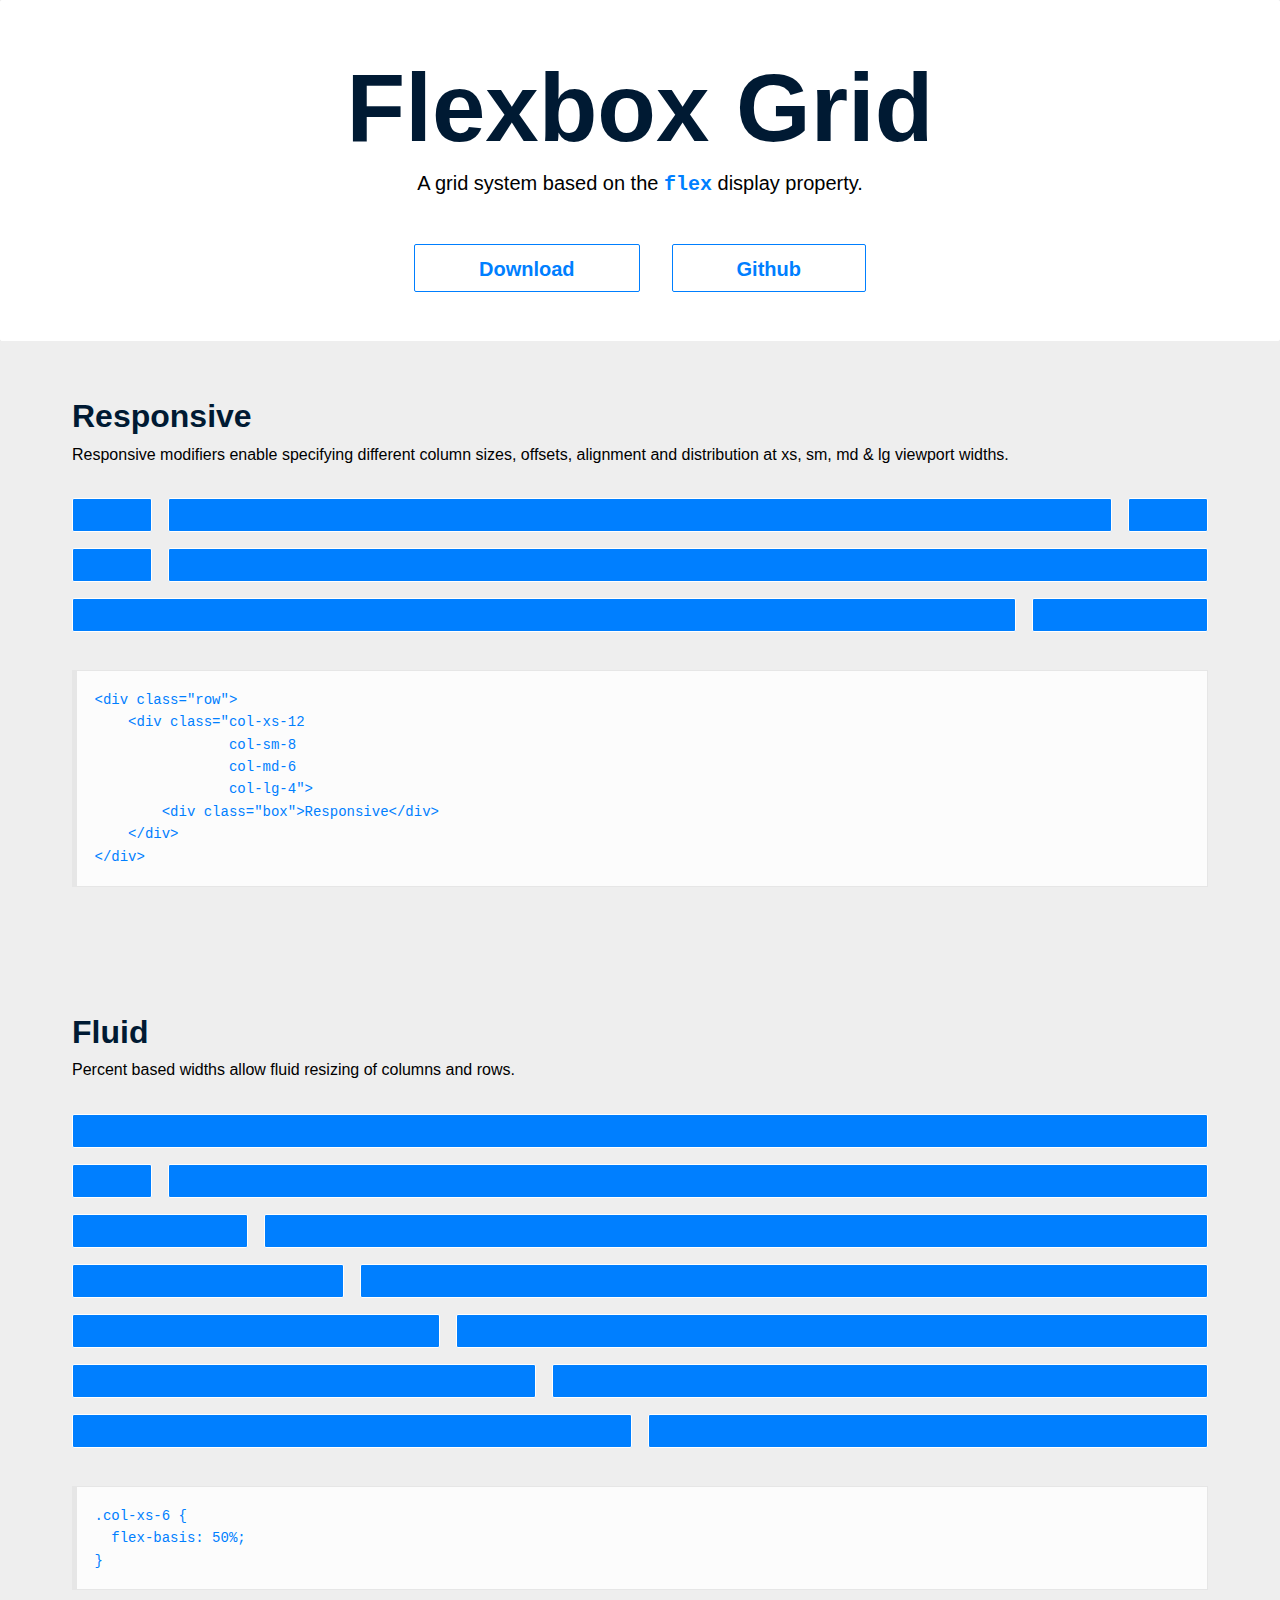
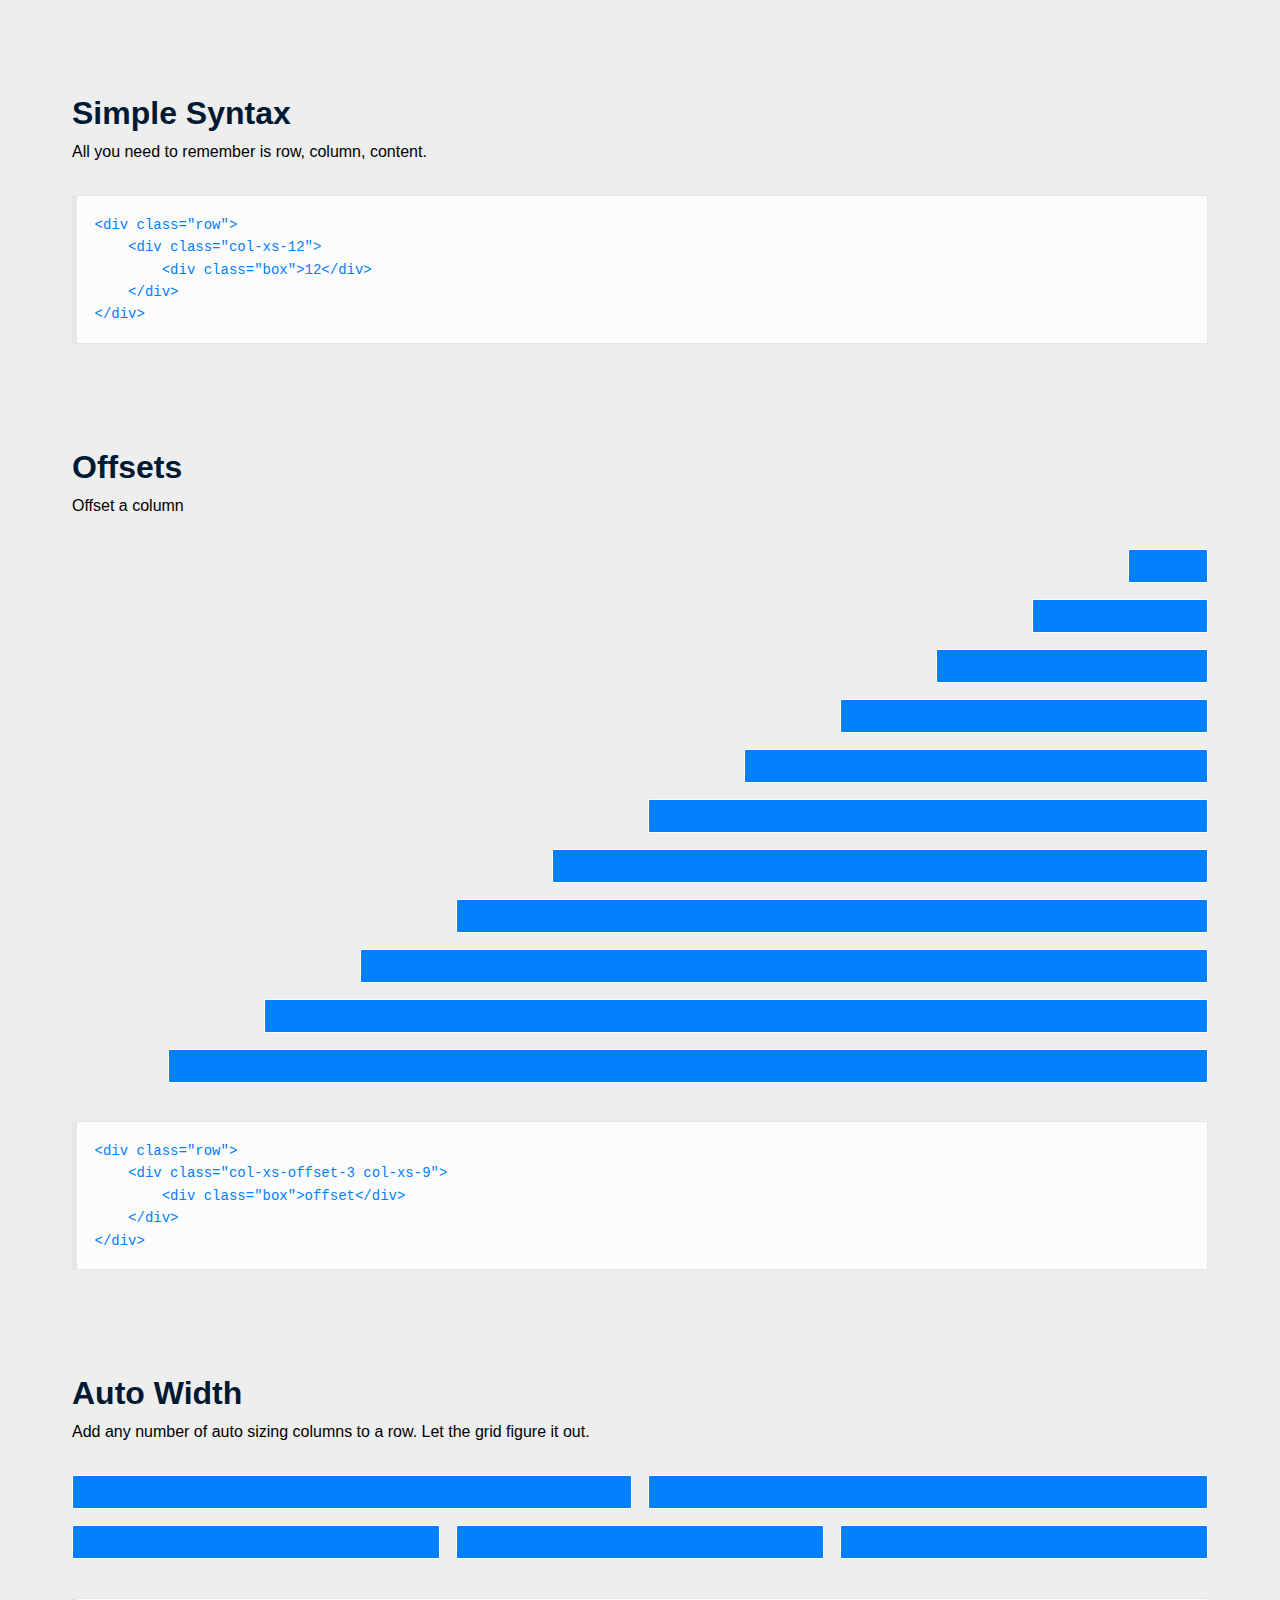
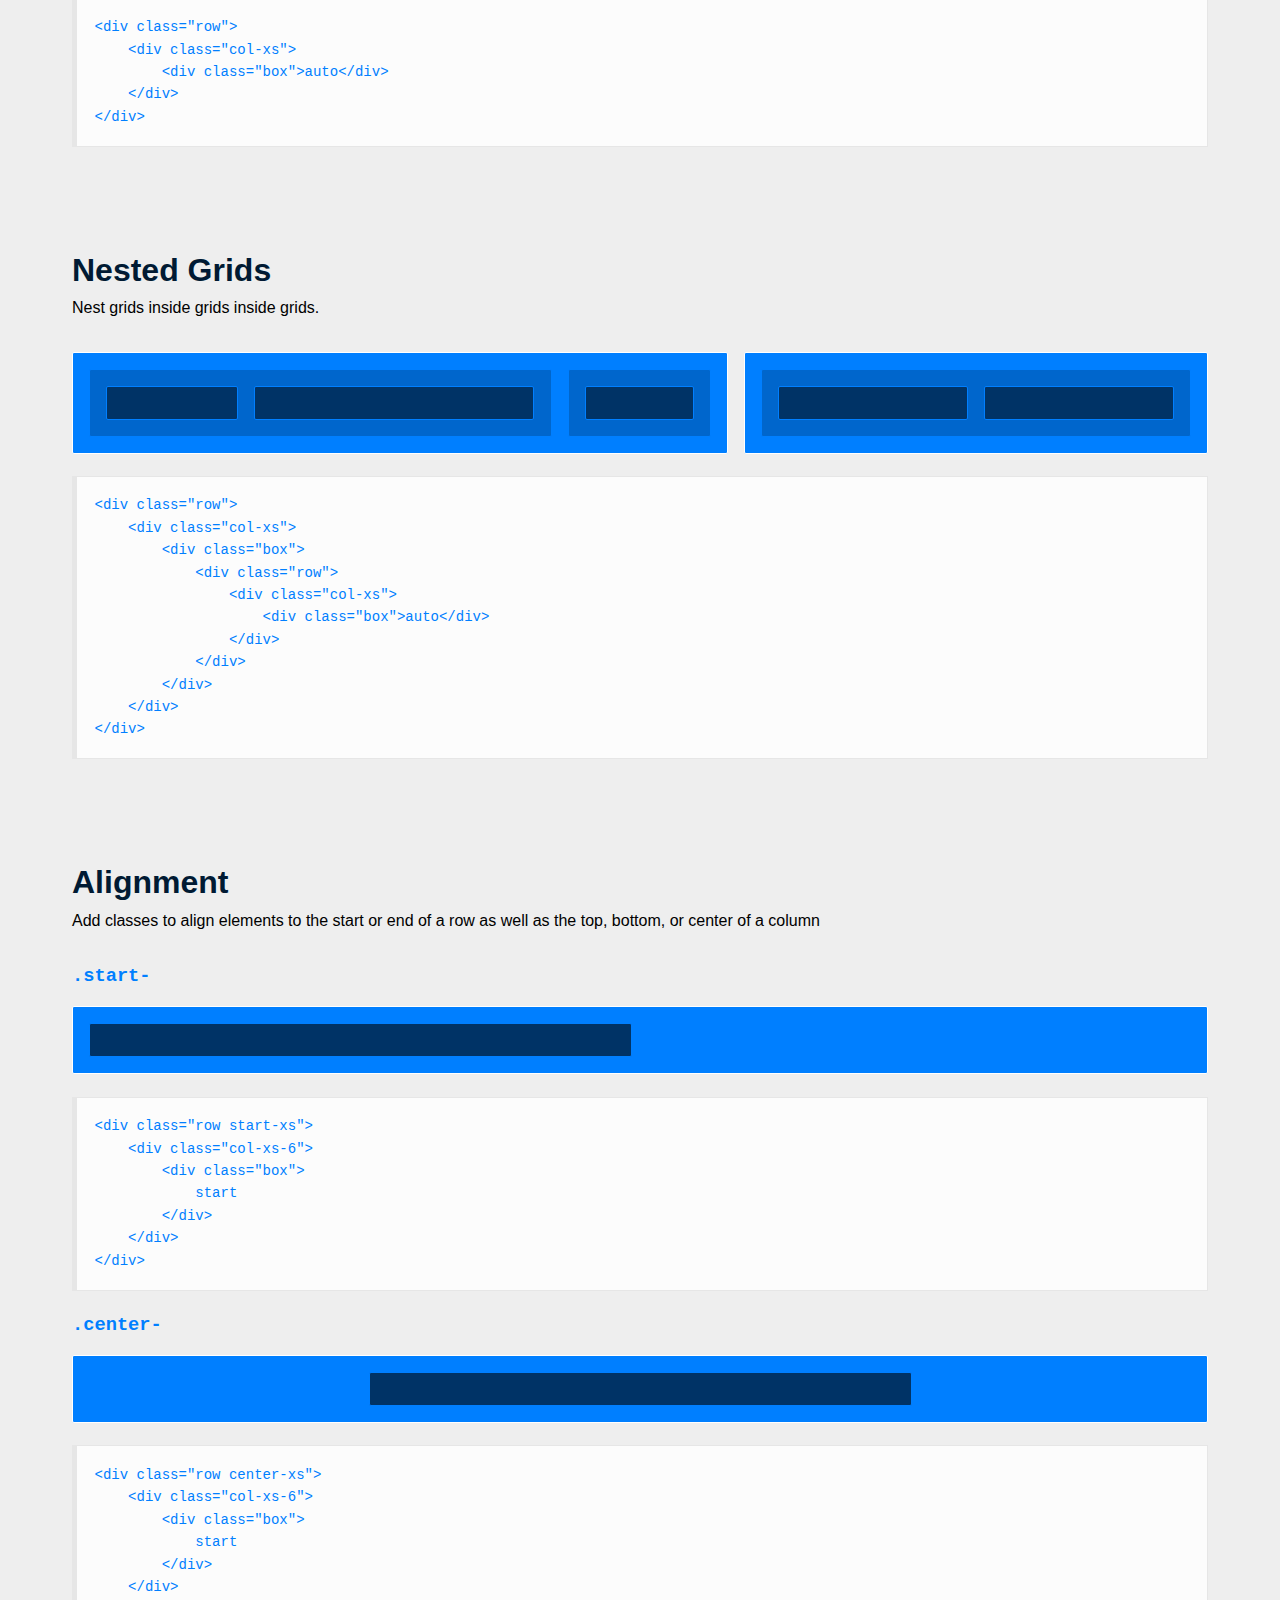
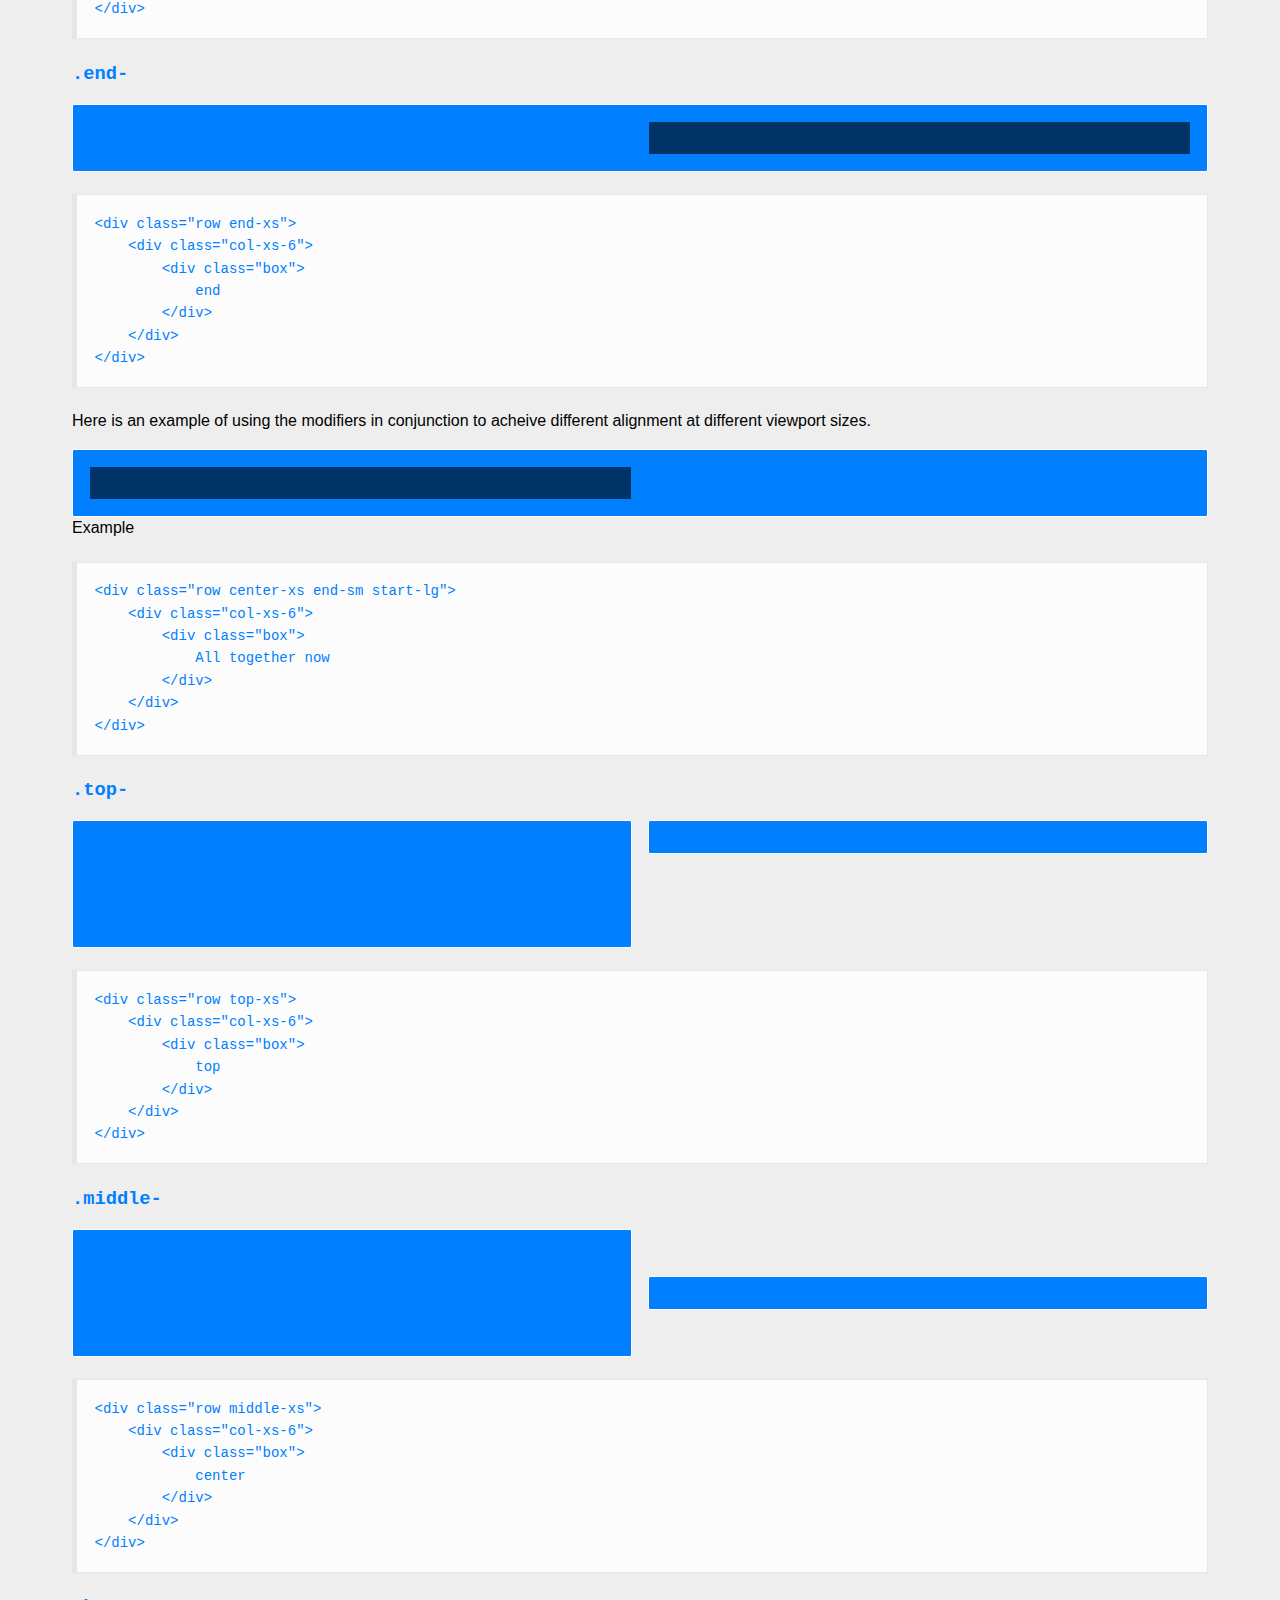
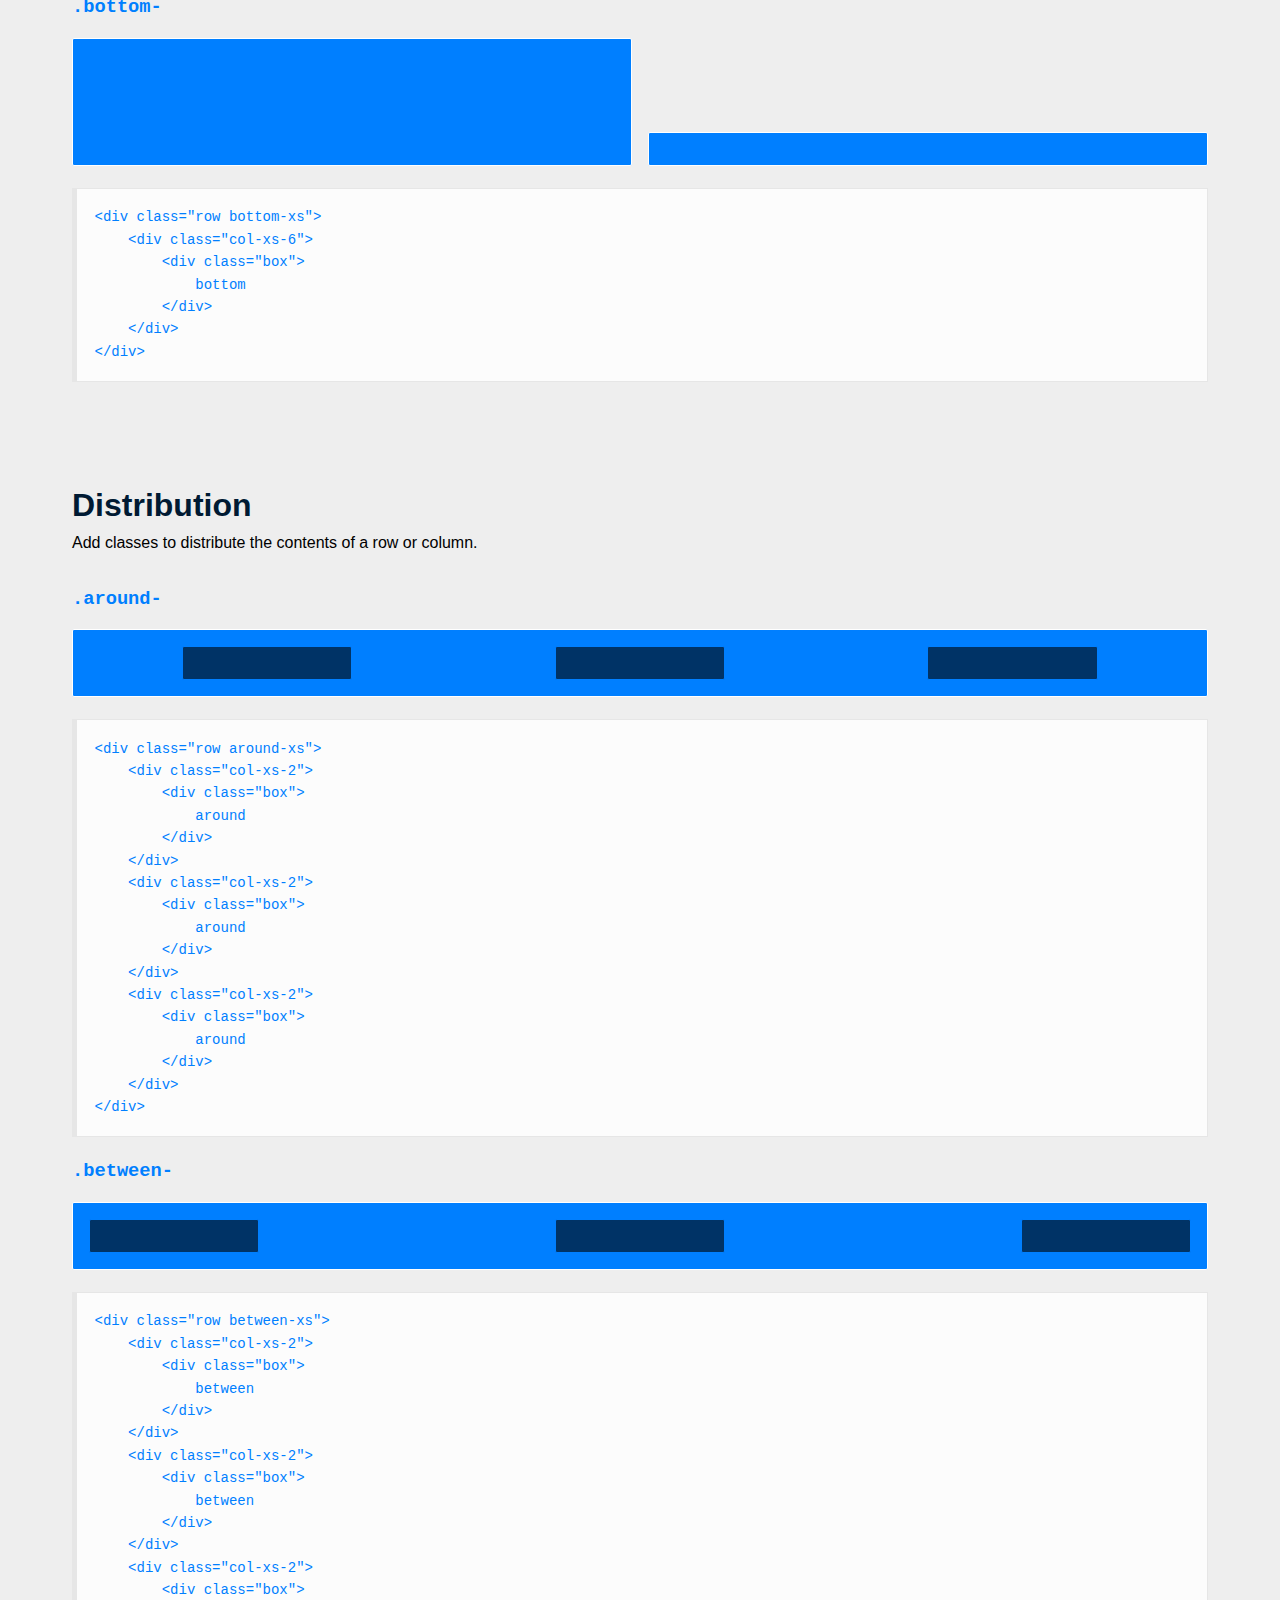
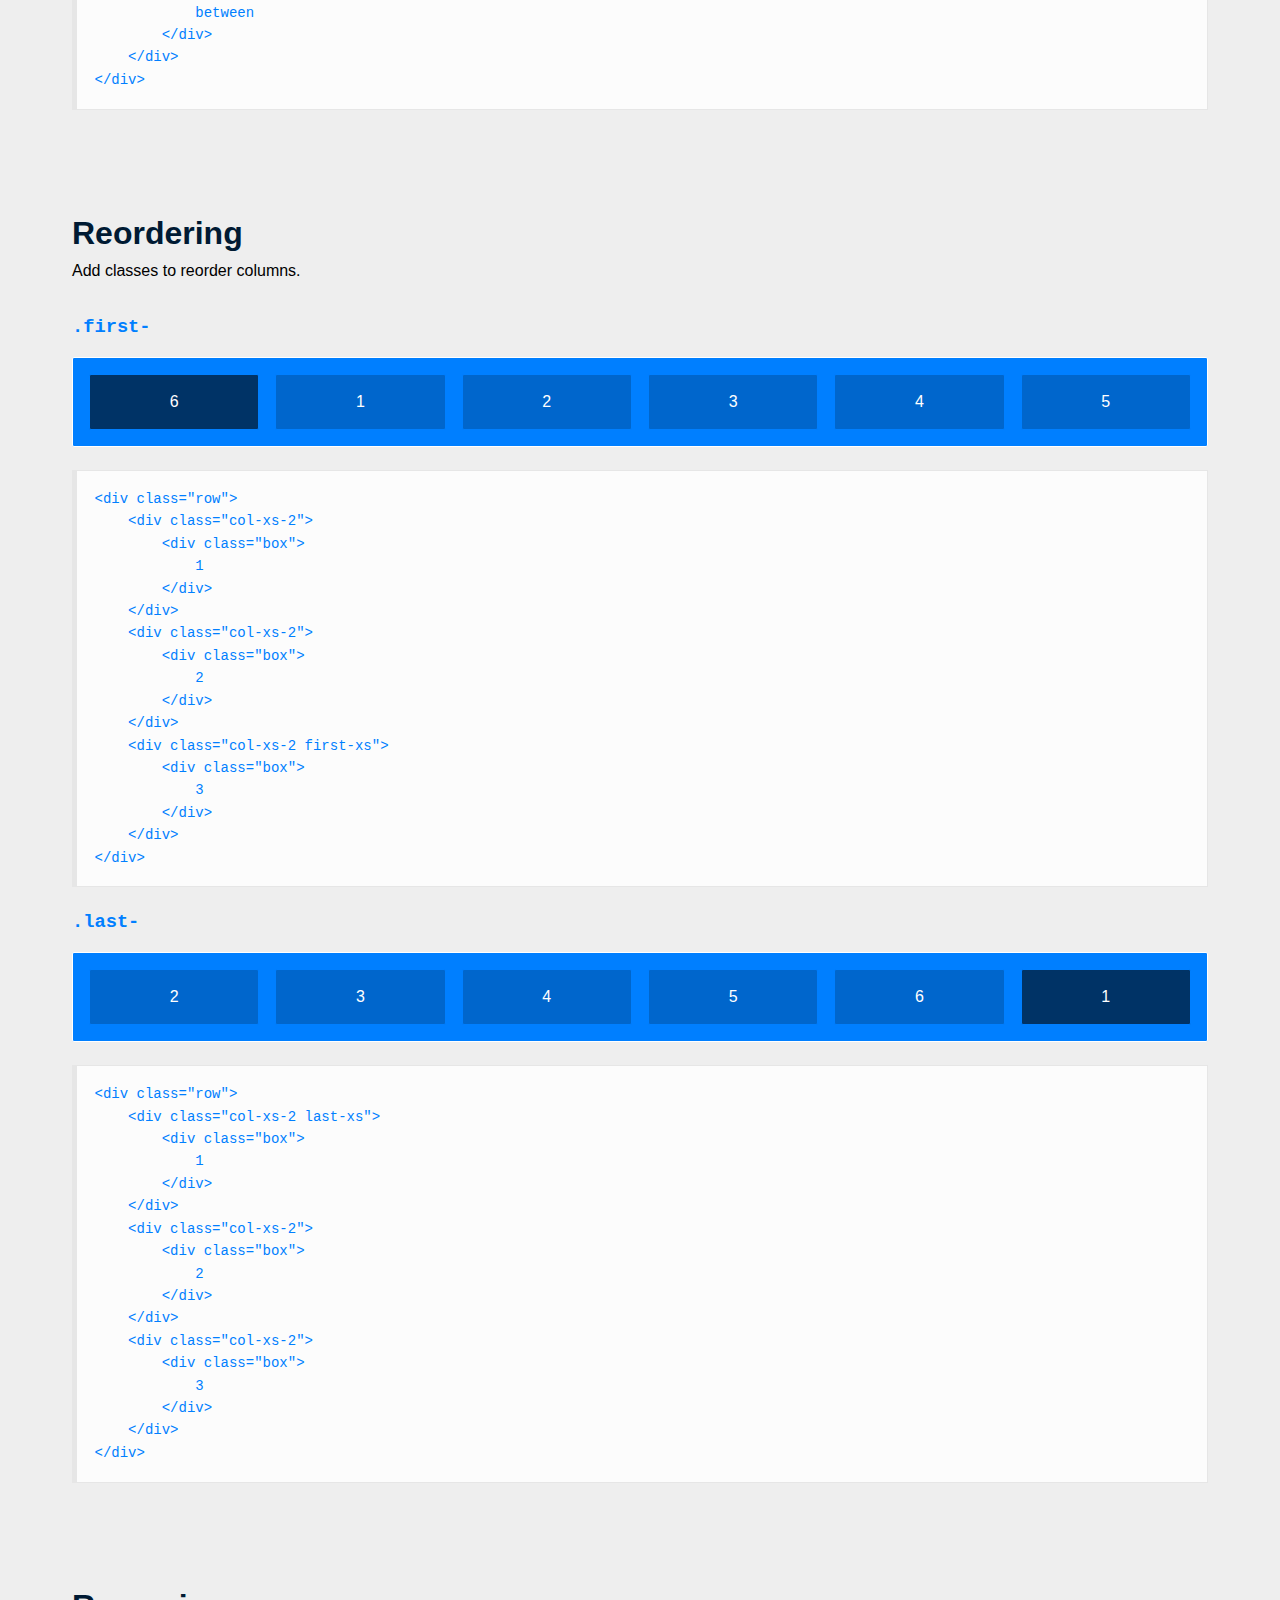
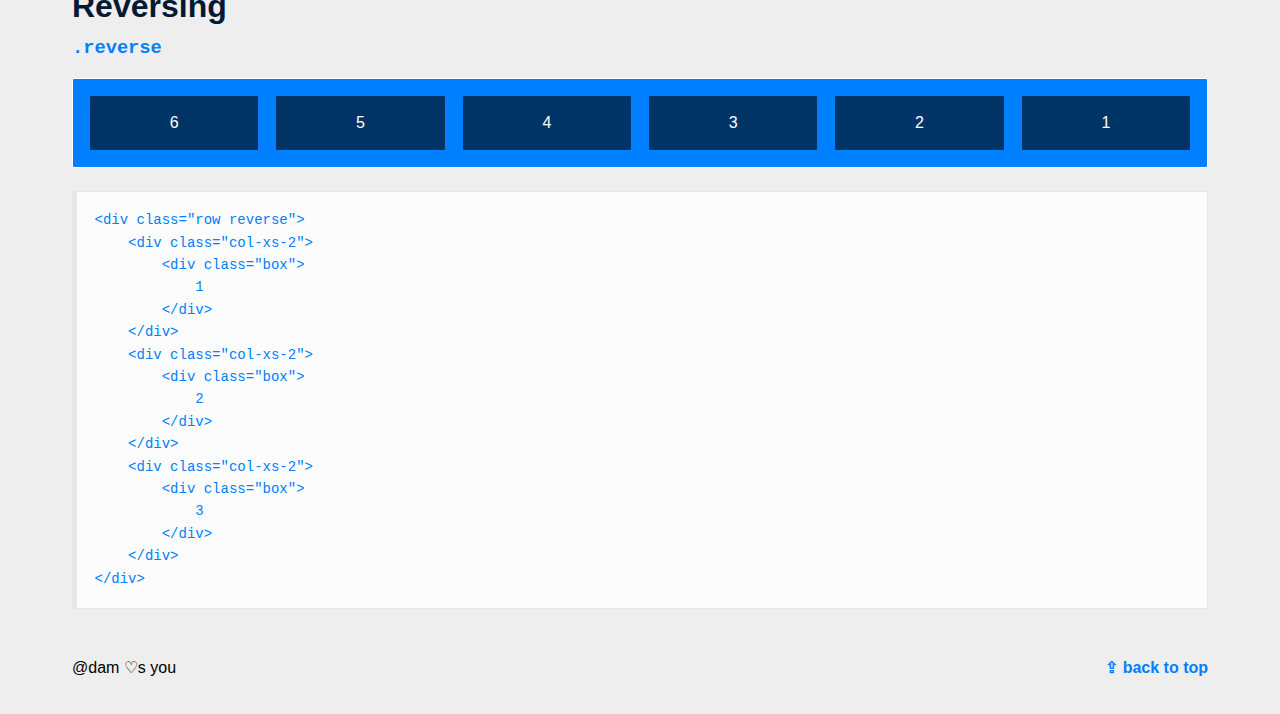
<file: flexboxgrid/index.html>
<!DOCTYPE HTML><html><head><meta charset="utf-8"><meta http-equiv="X-UA-Compatible" content="IE=edge"><title>Flexbox Grid</title><meta name="viewport" content="width=device-width, initial-scale=1"><style>/*! normalize.css v2.1.3 | MIT License | git.io/normalize */article,aside,details,figcaption,figure,footer,header,hgroup,main,nav,section,summary{display:block}audio,canvas,video{display:inline-block}audio:not([controls]){display:none;height:0}[hidden],template{display:none}html{font-family:sans-serif;-ms-text-size-adjust:100%;-webkit-text-size-adjust:100%}a{background:0 0}a:focus{outline:thin dotted}a:active,a:hover{outline:0}h1{font-size:2em;margin:.67em 0}abbr[title]{border-bottom:1px dotted}b,strong{font-weight:700}dfn{font-style:italic}hr{-moz-box-sizing:content-box;box-sizing:content-box;height:0}mark{background:#ff0;color:#000}code,kbd,pre,samp{font-family:monospace,serif;font-size:1em}q{quotes:"\201C" "\201D" "\2018" "\2019"}small{font-size:80%}sub,sup{font-size:75%;line-height:0;position:relative;vertical-align:baseline}sup{top:-.5em}sub{bottom:-.25em}img{border:0}svg:not(:root){overflow:hidden}figure{margin:0}fieldset{border:1px solid silver;margin:0 2px;padding:.35em .625em .75em}legend{border:0;padding:0}button,input,select,textarea{font-family:inherit;font-size:100%;margin:0}button,input{line-height:normal}button,select{text-transform:none}button,html input[type=button],input[type=reset],input[type=submit]{-webkit-appearance:button;cursor:pointer}button[disabled],html input[disabled]{cursor:default}input[type=checkbox],input[type=radio]{box-sizing:border-box;padding:0}input[type=search]{-webkit-appearance:textfield;-moz-box-sizing:content-box;-webkit-box-sizing:content-box;box-sizing:content-box}input[type=search]::-webkit-search-cancel-button,input[type=search]::-webkit-search-decoration{-webkit-appearance:none}button::-moz-focus-inner,input::-moz-focus-inner{border:0;padding:0}textarea{overflow:auto;vertical-align:top}table{border-collapse:collapse;border-spacing:0}body{box-sizing:border-box;padding:0;margin:0;font-size:18px;font-family:HelveticaNeue-Light,"Helvetica Neue Light","Helvetica Neue",Helvetica,Arial,"Lucida Grande",sans-serif;font-weight:400;background:#EEE;line-height:1.4rem}h1,h2,h3,h4,h5,h6{font-family:Gibson,HelveticaNeue-Light,"Helvetica Neue Light","Helvetica Neue",Helvetica,Arial,"Lucida Grande",sans-serif;color:#001A33}h2{font-size:2rem;margin:1rem 0}:focus{outline-color:transparent;outline-style:none}h2+p{margin:0 0 2rem}a{text-decoration:none;color:#007FFF;padding:0 0 .2rem;font-weight:700}a:hover{color:#007FFF}pre{overflow-x:auto;padding:1.25em;border:1px solid #e6e6e6;border-left-width:5px;margin:1.6em 0;font-size:.875em;background:#fcfcfc;white-space:pre;word-wrap:normal}code{color:#007FFF}.layout{display:flex;min-height:100vh;flex-direction:column}.page-nav{box-sizing:border-box;position:fixed;padding:.5rem;width:100%;background:0 0}.page{z-index:0;background:#EEE}.wrap{box-sizing:border-box;max-width:1200px;margin:0 auto}.page-section{padding-top:3rem;margin-bottom:3rem}.page-features{width:100%;background:#001a33;overflow:scroll}.menu-button{position:fixed;top:.75rem;right:.75rem;z-index:1;box-sizing:border-box;padding:.45rem;height:3rem;width:3rem;background:#FFF;border:1px solid transparent;user-select:none}.menu-button:hover{border:1px solid #007FFF;border-radius:2px}.menu-button:active{background:#EEE;border:1px solid transparent}.open{transform:translate3d(-15rem,0,0)}.menu-button-icon{width:2rem;height:2rem}.hero{box-sizing:border-box;padding:2rem;background:#FFF;border:1px solid #FFF;border-radius:2px}.hero-headline{font-size:3rem;white-space:nowrap;margin-bottom:0}.hero-copy{font-size:1rem;margin-bottom:0;padding:0 2rem;text-align:center}.slide-menu{display:block;position:fixed;overflow:auto;top:0;right:0;bottom:0;height:100%;width:250px}.menu{box-sizing:border-box;padding-bottom:5rem;background:#001a33}.menu-header{box-sizing:border-box;padding:3rem 3rem 0;color:#eee}.menu-list{margin:0;padding:0;list-style:none}.menu-list-item{height:3rem;line-height:3rem;font-size:1rem;color:#007FFF;background:0 0;transition:all .2s ease-in}.menu-link{box-sizing:border-box;padding-left:3rem;display:block;color:#007FFF;transition:color .2s ease-in}.menu-link:hover{color:#3298ff;border-bottom:0}.link-top{align-self:flex-end}.button{position:relative;display:inline-block;box-sizing:border-box;min-width:11rem;padding:0 4rem;margin:1rem;height:3rem;line-height:3rem;border:1px solid #007FFF;border-radius:2px;color:#007FFF;font-size:1.25rem;transition:background-color,.15s}.button:hover{background:#39F;border-color:#39F;color:#FFF;text-shadow:0 1px #007FFF}.button:active{background:#007FFF;color:#FFF;border-top:2px solid #06C}.box,.box-first,.box-large,.box-nested,.box-row{position:relative;box-sizing:border-box;min-height:1rem;margin-bottom:0;background:#007FFF;border:1px solid #FFF;border-radius:2px;overflow:hidden;text-align:center;color:#fff}.box-row{margin-bottom:1rem}.box-first{background:#06C;border-color:#007FFF}.box-nested{background:#036;border-color:#007FFF}.box-large{height:8rem}.box-container{box-sizing:border-box;padding:.5rem}.page-footer{box-sizing:border-box;padding-bottom:3rem}.tag{color:#000;font-weight:400}.end{text-align:end}.invisible-xs{display:none;visibility:hidden}.visible-xs{display:block;visibility:visible}@media only screen and (min-width:48rem){body{font-size:16px}.slide-menu{width:25%}.open{transform:translate3d(0,0,0)}.hero-headline{font-size:6rem;margin-bottom:2rem}.hero-copy{font-size:1.25rem;margin-bottom:2rem}.box,.box-first,.box-large,.box-nested,.box-row{padding:1rem}.invisible-md{display:none;visibility:hidden}.visible-md{display:block;visibility:visible}}.container,.container-fluid{margin-right:auto;margin-left:auto}.container-fluid{padding-right:2rem;padding-left:2rem}.row{box-sizing:border-box;display:-webkit-box;display:-ms-flexbox;display:flex;-webkit-box-flex:0;-ms-flex:0 1 auto;flex:0 1 auto;-webkit-box-orient:horizontal;-webkit-box-direction:normal;-ms-flex-direction:row;flex-direction:row;-ms-flex-wrap:wrap;flex-wrap:wrap;margin-right:-.5rem;margin-left:-.5rem}.row.reverse{-webkit-box-orient:horizontal;-webkit-box-direction:reverse;-ms-flex-direction:row-reverse;flex-direction:row-reverse}.col.reverse{-webkit-box-orient:vertical;-webkit-box-direction:reverse;-ms-flex-direction:column-reverse;flex-direction:column-reverse}.col-xs,.col-xs-1,.col-xs-10,.col-xs-11,.col-xs-12,.col-xs-2,.col-xs-3,.col-xs-4,.col-xs-5,.col-xs-6,.col-xs-7,.col-xs-8,.col-xs-9,.col-xs-offset-0,.col-xs-offset-1,.col-xs-offset-10,.col-xs-offset-11,.col-xs-offset-12,.col-xs-offset-2,.col-xs-offset-3,.col-xs-offset-4,.col-xs-offset-5,.col-xs-offset-6,.col-xs-offset-7,.col-xs-offset-8,.col-xs-offset-9{box-sizing:border-box;-webkit-box-flex:0;-ms-flex:0 0 auto;flex:0 0 auto;padding-right:.5rem;padding-left:.5rem}.col-xs{-webkit-box-flex:1;-ms-flex-positive:1;flex-grow:1;-ms-flex-preferred-size:0;flex-basis:0;max-width:100%}.col-xs-1{-ms-flex-preferred-size:8.33333333%;flex-basis:8.33333333%;max-width:8.33333333%}.col-xs-2{-ms-flex-preferred-size:16.66666667%;flex-basis:16.66666667%;max-width:16.66666667%}.col-xs-3{-ms-flex-preferred-size:25%;flex-basis:25%;max-width:25%}.col-xs-4{-ms-flex-preferred-size:33.33333333%;flex-basis:33.33333333%;max-width:33.33333333%}.col-xs-5{-ms-flex-preferred-size:41.66666667%;flex-basis:41.66666667%;max-width:41.66666667%}.col-xs-6{-ms-flex-preferred-size:50%;flex-basis:50%;max-width:50%}.col-xs-7{-ms-flex-preferred-size:58.33333333%;flex-basis:58.33333333%;max-width:58.33333333%}.col-xs-8{-ms-flex-preferred-size:66.66666667%;flex-basis:66.66666667%;max-width:66.66666667%}.col-xs-9{-ms-flex-preferred-size:75%;flex-basis:75%;max-width:75%}.col-xs-10{-ms-flex-preferred-size:83.33333333%;flex-basis:83.33333333%;max-width:83.33333333%}.col-xs-11{-ms-flex-preferred-size:91.66666667%;flex-basis:91.66666667%;max-width:91.66666667%}.col-xs-12{-ms-flex-preferred-size:100%;flex-basis:100%;max-width:100%}.col-xs-offset-0{margin-left:0}.col-xs-offset-1{margin-left:8.33333333%}.col-xs-offset-2{margin-left:16.66666667%}.col-xs-offset-3{margin-left:25%}.col-xs-offset-4{margin-left:33.33333333%}.col-xs-offset-5{margin-left:41.66666667%}.col-xs-offset-6{margin-left:50%}.col-xs-offset-7{margin-left:58.33333333%}.col-xs-offset-8{margin-left:66.66666667%}.col-xs-offset-9{margin-left:75%}.col-xs-offset-10{margin-left:83.33333333%}.col-xs-offset-11{margin-left:91.66666667%}.start-xs{-webkit-box-pack:start;-ms-flex-pack:start;justify-content:flex-start;text-align:start}.center-xs{-webkit-box-pack:center;-ms-flex-pack:center;justify-content:center;text-align:center}.end-xs{-webkit-box-pack:end;-ms-flex-pack:end;justify-content:flex-end;text-align:end}.top-xs{-webkit-box-align:start;-ms-flex-align:start;align-items:flex-start}.middle-xs{-webkit-box-align:center;-ms-flex-align:center;align-items:center}.bottom-xs{-webkit-box-align:end;-ms-flex-align:end;align-items:flex-end}.around-xs{-ms-flex-pack:distribute;justify-content:space-around}.between-xs{-webkit-box-pack:justify;-ms-flex-pack:justify;justify-content:space-between}.first-xs{-webkit-box-ordinal-group:0;-ms-flex-order:-1;order:-1}.last-xs{-webkit-box-ordinal-group:2;-ms-flex-order:1;order:1}@media only screen and (min-width:48em){.container{width:49rem}.col-sm,.col-sm-1,.col-sm-10,.col-sm-11,.col-sm-12,.col-sm-2,.col-sm-3,.col-sm-4,.col-sm-5,.col-sm-6,.col-sm-7,.col-sm-8,.col-sm-9,.col-sm-offset-0,.col-sm-offset-1,.col-sm-offset-10,.col-sm-offset-11,.col-sm-offset-12,.col-sm-offset-2,.col-sm-offset-3,.col-sm-offset-4,.col-sm-offset-5,.col-sm-offset-6,.col-sm-offset-7,.col-sm-offset-8,.col-sm-offset-9{box-sizing:border-box;-webkit-box-flex:0;-ms-flex:0 0 auto;flex:0 0 auto;padding-right:.5rem;padding-left:.5rem}.col-sm{-webkit-box-flex:1;-ms-flex-positive:1;flex-grow:1;-ms-flex-preferred-size:0;flex-basis:0;max-width:100%}.col-sm-1{-ms-flex-preferred-size:8.33333333%;flex-basis:8.33333333%;max-width:8.33333333%}.col-sm-2{-ms-flex-preferred-size:16.66666667%;flex-basis:16.66666667%;max-width:16.66666667%}.col-sm-3{-ms-flex-preferred-size:25%;flex-basis:25%;max-width:25%}.col-sm-4{-ms-flex-preferred-size:33.33333333%;flex-basis:33.33333333%;max-width:33.33333333%}.col-sm-5{-ms-flex-preferred-size:41.66666667%;flex-basis:41.66666667%;max-width:41.66666667%}.col-sm-6{-ms-flex-preferred-size:50%;flex-basis:50%;max-width:50%}.col-sm-7{-ms-flex-preferred-size:58.33333333%;flex-basis:58.33333333%;max-width:58.33333333%}.col-sm-8{-ms-flex-preferred-size:66.66666667%;flex-basis:66.66666667%;max-width:66.66666667%}.col-sm-9{-ms-flex-preferred-size:75%;flex-basis:75%;max-width:75%}.col-sm-10{-ms-flex-preferred-size:83.33333333%;flex-basis:83.33333333%;max-width:83.33333333%}.col-sm-11{-ms-flex-preferred-size:91.66666667%;flex-basis:91.66666667%;max-width:91.66666667%}.col-sm-12{-ms-flex-preferred-size:100%;flex-basis:100%;max-width:100%}.col-sm-offset-0{margin-left:0}.col-sm-offset-1{margin-left:8.33333333%}.col-sm-offset-2{margin-left:16.66666667%}.col-sm-offset-3{margin-left:25%}.col-sm-offset-4{margin-left:33.33333333%}.col-sm-offset-5{margin-left:41.66666667%}.col-sm-offset-6{margin-left:50%}.col-sm-offset-7{margin-left:58.33333333%}.col-sm-offset-8{margin-left:66.66666667%}.col-sm-offset-9{margin-left:75%}.col-sm-offset-10{margin-left:83.33333333%}.col-sm-offset-11{margin-left:91.66666667%}.start-sm{-webkit-box-pack:start;-ms-flex-pack:start;justify-content:flex-start;text-align:start}.center-sm{-webkit-box-pack:center;-ms-flex-pack:center;justify-content:center;text-align:center}.end-sm{-webkit-box-pack:end;-ms-flex-pack:end;justify-content:flex-end;text-align:end}.top-sm{-webkit-box-align:start;-ms-flex-align:start;align-items:flex-start}.middle-sm{-webkit-box-align:center;-ms-flex-align:center;align-items:center}.bottom-sm{-webkit-box-align:end;-ms-flex-align:end;align-items:flex-end}.around-sm{-ms-flex-pack:distribute;justify-content:space-around}.between-sm{-webkit-box-pack:justify;-ms-flex-pack:justify;justify-content:space-between}.first-sm{-webkit-box-ordinal-group:0;-ms-flex-order:-1;order:-1}.last-sm{-webkit-box-ordinal-group:2;-ms-flex-order:1;order:1}}@media only screen and (min-width:64em){.container{width:65rem}.col-md,.col-md-1,.col-md-10,.col-md-11,.col-md-12,.col-md-2,.col-md-3,.col-md-4,.col-md-5,.col-md-6,.col-md-7,.col-md-8,.col-md-9,.col-md-offset-0,.col-md-offset-1,.col-md-offset-10,.col-md-offset-11,.col-md-offset-12,.col-md-offset-2,.col-md-offset-3,.col-md-offset-4,.col-md-offset-5,.col-md-offset-6,.col-md-offset-7,.col-md-offset-8,.col-md-offset-9{box-sizing:border-box;-webkit-box-flex:0;-ms-flex:0 0 auto;flex:0 0 auto;padding-right:.5rem;padding-left:.5rem}.col-md{-webkit-box-flex:1;-ms-flex-positive:1;flex-grow:1;-ms-flex-preferred-size:0;flex-basis:0;max-width:100%}.col-md-1{-ms-flex-preferred-size:8.33333333%;flex-basis:8.33333333%;max-width:8.33333333%}.col-md-2{-ms-flex-preferred-size:16.66666667%;flex-basis:16.66666667%;max-width:16.66666667%}.col-md-3{-ms-flex-preferred-size:25%;flex-basis:25%;max-width:25%}.col-md-4{-ms-flex-preferred-size:33.33333333%;flex-basis:33.33333333%;max-width:33.33333333%}.col-md-5{-ms-flex-preferred-size:41.66666667%;flex-basis:41.66666667%;max-width:41.66666667%}.col-md-6{-ms-flex-preferred-size:50%;flex-basis:50%;max-width:50%}.col-md-7{-ms-flex-preferred-size:58.33333333%;flex-basis:58.33333333%;max-width:58.33333333%}.col-md-8{-ms-flex-preferred-size:66.66666667%;flex-basis:66.66666667%;max-width:66.66666667%}.col-md-9{-ms-flex-preferred-size:75%;flex-basis:75%;max-width:75%}.col-md-10{-ms-flex-preferred-size:83.33333333%;flex-basis:83.33333333%;max-width:83.33333333%}.col-md-11{-ms-flex-preferred-size:91.66666667%;flex-basis:91.66666667%;max-width:91.66666667%}.col-md-12{-ms-flex-preferred-size:100%;flex-basis:100%;max-width:100%}.col-md-offset-0{margin-left:0}.col-md-offset-1{margin-left:8.33333333%}.col-md-offset-2{margin-left:16.66666667%}.col-md-offset-3{margin-left:25%}.col-md-offset-4{margin-left:33.33333333%}.col-md-offset-5{margin-left:41.66666667%}.col-md-offset-6{margin-left:50%}.col-md-offset-7{margin-left:58.33333333%}.col-md-offset-8{margin-left:66.66666667%}.col-md-offset-9{margin-left:75%}.col-md-offset-10{margin-left:83.33333333%}.col-md-offset-11{margin-left:91.66666667%}.start-md{-webkit-box-pack:start;-ms-flex-pack:start;justify-content:flex-start;text-align:start}.center-md{-webkit-box-pack:center;-ms-flex-pack:center;justify-content:center;text-align:center}.end-md{-webkit-box-pack:end;-ms-flex-pack:end;justify-content:flex-end;text-align:end}.top-md{-webkit-box-align:start;-ms-flex-align:start;align-items:flex-start}.middle-md{-webkit-box-align:center;-ms-flex-align:center;align-items:center}.bottom-md{-webkit-box-align:end;-ms-flex-align:end;align-items:flex-end}.around-md{-ms-flex-pack:distribute;justify-content:space-around}.between-md{-webkit-box-pack:justify;-ms-flex-pack:justify;justify-content:space-between}.first-md{-webkit-box-ordinal-group:0;-ms-flex-order:-1;order:-1}.last-md{-webkit-box-ordinal-group:2;-ms-flex-order:1;order:1}}@media only screen and (min-width:75em){.container{width:76rem}.col-lg,.col-lg-1,.col-lg-10,.col-lg-11,.col-lg-12,.col-lg-2,.col-lg-3,.col-lg-4,.col-lg-5,.col-lg-6,.col-lg-7,.col-lg-8,.col-lg-9,.col-lg-offset-0,.col-lg-offset-1,.col-lg-offset-10,.col-lg-offset-11,.col-lg-offset-12,.col-lg-offset-2,.col-lg-offset-3,.col-lg-offset-4,.col-lg-offset-5,.col-lg-offset-6,.col-lg-offset-7,.col-lg-offset-8,.col-lg-offset-9{box-sizing:border-box;-webkit-box-flex:0;-ms-flex:0 0 auto;flex:0 0 auto;padding-right:.5rem;padding-left:.5rem}.col-lg{-webkit-box-flex:1;-ms-flex-positive:1;flex-grow:1;-ms-flex-preferred-size:0;flex-basis:0;max-width:100%}.col-lg-1{-ms-flex-preferred-size:8.33333333%;flex-basis:8.33333333%;max-width:8.33333333%}.col-lg-2{-ms-flex-preferred-size:16.66666667%;flex-basis:16.66666667%;max-width:16.66666667%}.col-lg-3{-ms-flex-preferred-size:25%;flex-basis:25%;max-width:25%}.col-lg-4{-ms-flex-preferred-size:33.33333333%;flex-basis:33.33333333%;max-width:33.33333333%}.col-lg-5{-ms-flex-preferred-size:41.66666667%;flex-basis:41.66666667%;max-width:41.66666667%}.col-lg-6{-ms-flex-preferred-size:50%;flex-basis:50%;max-width:50%}.col-lg-7{-ms-flex-preferred-size:58.33333333%;flex-basis:58.33333333%;max-width:58.33333333%}.col-lg-8{-ms-flex-preferred-size:66.66666667%;flex-basis:66.66666667%;max-width:66.66666667%}.col-lg-9{-ms-flex-preferred-size:75%;flex-basis:75%;max-width:75%}.col-lg-10{-ms-flex-preferred-size:83.33333333%;flex-basis:83.33333333%;max-width:83.33333333%}.col-lg-11{-ms-flex-preferred-size:91.66666667%;flex-basis:91.66666667%;max-width:91.66666667%}.col-lg-12{-ms-flex-preferred-size:100%;flex-basis:100%;max-width:100%}.col-lg-offset-0{margin-left:0}.col-lg-offset-1{margin-left:8.33333333%}.col-lg-offset-2{margin-left:16.66666667%}.col-lg-offset-3{margin-left:25%}.col-lg-offset-4{margin-left:33.33333333%}.col-lg-offset-5{margin-left:41.66666667%}.col-lg-offset-6{margin-left:50%}.col-lg-offset-7{margin-left:58.33333333%}.col-lg-offset-8{margin-left:66.66666667%}.col-lg-offset-9{margin-left:75%}.col-lg-offset-10{margin-left:83.33333333%}.col-lg-offset-11{margin-left:91.66666667%}.start-lg{-webkit-box-pack:start;-ms-flex-pack:start;justify-content:flex-start;text-align:start}.center-lg{-webkit-box-pack:center;-ms-flex-pack:center;justify-content:center;text-align:center}.end-lg{-webkit-box-pack:end;-ms-flex-pack:end;justify-content:flex-end;text-align:end}.top-lg{-webkit-box-align:start;-ms-flex-align:start;align-items:flex-start}.middle-lg{-webkit-box-align:center;-ms-flex-align:center;align-items:center}.bottom-lg{-webkit-box-align:end;-ms-flex-align:end;align-items:flex-end}.around-lg{-ms-flex-pack:distribute;justify-content:space-around}.between-lg{-webkit-box-pack:justify;-ms-flex-pack:justify;justify-content:space-between}.first-lg{-webkit-box-ordinal-group:0;-ms-flex-order:-1;order:-1}.last-lg{-webkit-box-ordinal-group:2;-ms-flex-order:1;order:1}}</style><script>function loadCSS( href, before, media, callback ){
            "use strict";
            var ss = window.document.createElement( "link" );
            var ref = before || window.document.getElementsByTagName( "script" )[ 0 ];
            var sheets = window.document.styleSheets;
            ss.rel = "stylesheet";
            ss.href = href;
            ss.media = "only x";
            ref.parentNode.insertBefore( ss, ref );
            ss.onloadcssdefined = function( cb ){
              var defined;
              for( var i = 0; i < sheets.length; i++ ){
                if( sheets[ i ].href && sheets[ i ].href.indexOf( href ) > -1 ){
                  defined = true;
                }
              }
              if( defined ){
                cb();
              } else {
                setTimeout(function() {
                  ss.onloadcssdefined( cb );
                });
              }
            };
            ss.onloadcssdefined(function() {
              ss.media = media || "all";
            });
            return ss;
          }
          loadCSS( "//kristoferjoseph.com/font/bold.css" );</script><noscript><link href="//kristoferjoseph.com/font/bold.css" rel="stylesheet"></noscript></head><body class="layout"><div class="page js-page"><header class="hero"><div class="row center-xs"><h1 class="hero-headline">Flexbox Grid</h1></div><div class="row center-xs"><p class="hero-copy">A grid system based on the <a href="http://caniuse.com/#search=flexbox"><code class="inline-anchor">flex</code></a> display property.</p></div><div class="row center-xs"><a class="button invisible-xs visible-md" href="https://github.com/kristoferjoseph/flexboxgrid/archive/v6.3.1.zip">Download</a> <a class="button" href="https://github.com/kristoferjoseph/flexboxgrid">Github</a></div></header><div class="wrap container-fluid"><a name="responsive"></a><section class="page-section"><h2>Responsive</h2><p>Responsive modifiers enable specifying different column sizes, offsets, alignment and distribution at xs, sm, md &amp; lg viewport widths.</p><div class="row"><div class="col-xs-12 col-sm-3 col-md-2 col-lg-1"><div class="box-row"></div></div><div class="col-xs-6 col-sm-6 col-md-8 col-lg-10"><div class="box-row"></div></div><div class="col-xs-6 col-sm-3 col-md-2 col-lg-1"><div class="box-row"></div></div></div><div class="row"><div class="col-xs-12 col-sm-3 col-md-2 col-lg-1"><div class="box-row"></div></div><div class="col-xs-12 col-sm-9 col-md-10 col-lg-11"><div class="box-row"></div></div></div><div class="row"><div class="col-xs-10 col-sm-6 col-md-8 col-lg-10"><div class="box-row"></div></div><div class="col-xs-2 col-sm-6 col-md-4 col-lg-2"><div class="box-row"></div></div></div><pre><code>&lt;div class="row">
    &lt;div class="col-xs-12
                col-sm-8
                col-md-6
                col-lg-4">
        &lt;div class="box">Responsive&lt;/div>
    &lt;/div>
&lt;/div></code></pre></section><a name="fluid"></a><section class="page-section"><br><h2>Fluid</h2><p>Percent based widths allow fluid resizing of columns and rows.</p><div class="row"><div class="col-xs-12"><div class="box-row"></div></div></div><div class="row"><div class="col-xs-1"><div class="box-row"></div></div><div class="col-xs-11"><div class="box-row"></div></div></div><div class="row"><div class="col-xs-2"><div class="box-row"></div></div><div class="col-xs-10"><div class="box-row"></div></div></div><div class="row"><div class="col-xs-3"><div class="box-row"></div></div><div class="col-xs-9"><div class="box-row"></div></div></div><div class="row"><div class="col-xs-4"><div class="box-row"></div></div><div class="col-xs-8"><div class="box-row"></div></div></div><div class="row"><div class="col-xs-5"><div class="box-row"></div></div><div class="col-xs-7"><div class="box-row"></div></div></div><div class="row"><div class="col-xs-6"><div class="box-row"></div></div><div class="col-xs-6"><div class="box-row"></div></div></div><pre><code>.col-xs-6 {
  flex-basis: 50%;
}</code></pre></section><a name="syntax"></a><section class="page-section"><h2>Simple Syntax</h2><p>All you need to remember is row, column, content.</p><pre><code>&lt;div class="row">
    &lt;div class="col-xs-12">
        &lt;div class="box">12&lt;/div>
    &lt;/div>
&lt;/div></code></pre></section><a name="offsets"></a><section class="page-section"><h2>Offsets</h2><p>Offset a column</p><div class="row"><div class="col-xs-offset-11 col-xs-1"><div class="box-row"></div></div></div><div class="row"><div class="col-xs-offset-10 col-xs-2"><div class="box-row"></div></div></div><div class="row"><div class="col-xs-offset-9 col-xs-3"><div class="box-row"></div></div></div><div class="row"><div class="col-xs-offset-8 col-xs-4"><div class="box-row"></div></div></div><div class="row"><div class="col-xs-offset-7 col-xs-5"><div class="box-row"></div></div></div><div class="row"><div class="col-xs-offset-6 col-xs-6"><div class="box-row"></div></div></div><div class="row"><div class="col-xs-offset-5 col-xs-7"><div class="box-row"></div></div></div><div class="row"><div class="col-xs-offset-4 col-xs-8"><div class="box-row"></div></div></div><div class="row"><div class="col-xs-offset-3 col-xs-9"><div class="box-row"></div></div></div><div class="row"><div class="col-xs-offset-2 col-xs-10"><div class="box-row"></div></div></div><div class="row"><div class="col-xs-offset-1 col-xs-11"><div class="box-row"></div></div></div><pre><code>&lt;div class="row">
    &lt;div class="col-xs-offset-3 col-xs-9">
        &lt;div class="box">offset&lt;/div>
    &lt;/div>
&lt;/div></code></pre></section><a name="auto"></a><section class="page-section"><h2>Auto Width</h2><p>Add any number of auto sizing columns to a row. Let the grid figure it out.</p><div class="row"><div class="col-xs"><div class="box-row"></div></div><div class="col-xs"><div class="box-row"></div></div></div><div class="row"><div class="col-xs"><div class="box-row"></div></div><div class="col-xs"><div class="box-row"></div></div><div class="col-xs"><div class="box-row"></div></div></div><pre><code>&lt;div class="row">
    &lt;div class="col-xs">
        &lt;div class="box">auto&lt;/div>
    &lt;/div>
&lt;/div></code></pre></section><a name="nested"></a><section class="page-section"><h2>Nested Grids</h2><p>Nest grids inside grids inside grids.</p><div class="row"><div class="col-xs-7"><div class="box box-container"><div class="row"><div class="col-xs-9"><div class="box-first box-container"><div class="row"><div class="col-xs-4"><div class="box-nested"></div></div><div class="col-xs-8"><div class="box-nested"></div></div></div></div></div><div class="col-xs-3"><div class="box-first box-container"><div class="row"><div class="col-xs"><div class="box-nested"></div></div></div></div></div></div></div></div><div class="col-xs-5"><div class="box box-container"><div class="row"><div class="col-xs-12"><div class="box-first box-container"><div class="row"><div class="col-xs-6"><div class="box-nested"></div></div><div class="col-xs-6"><div class="box-nested"></div></div></div></div></div></div></div></div></div><pre><code>&lt;div class="row">
    &lt;div class="col-xs">
        &lt;div class="box">
            &lt;div class="row">
                &lt;div class="col-xs">
                    &lt;div class="box">auto&lt;/div>
                &lt;/div>
            &lt;/div>
        &lt;/div>
    &lt;/div>
&lt;/div></code></pre></section><a name="alignment"></a><section class="page-section"><h2>Alignment</h2><p>Add classes to align elements to the start or end of a row as well as the top, bottom, or center of a column</p><h3><code>.start-</code></h3><div class="row"><div class="col-xs-12"><div class="box box-container"><div class="row start-xs"><div class="col-xs-6"><div class="box-nested"></div></div></div></div></div></div><pre><code>&lt;div class="row start-xs">
    &lt;div class="col-xs-6">
        &lt;div class="box">
            start
        &lt;/div>
    &lt;/div>
&lt;/div>
</code></pre><h3><code>.center-</code></h3><div class="row"><div class="col-xs-12"><div class="box box-container"><div class="row center-xs"><div class="col-xs-6"><div class="box-nested"></div></div></div></div></div></div><pre><code>&lt;div class="row center-xs">
    &lt;div class="col-xs-6">
        &lt;div class="box">
            start
        &lt;/div>
    &lt;/div>
&lt;/div>
</code></pre><h3><code>.end-</code></h3><div class="row"><div class="col-xs-12"><div class="box box-container"><div class="row end-xs"><div class="col-xs-6"><div class="box-nested"></div></div></div></div></div></div><pre><code>&lt;div class="row end-xs">
    &lt;div class="col-xs-6">
        &lt;div class="box">
            end
        &lt;/div>
    &lt;/div>
&lt;/div>
</code></pre><p>Here is an example of using the modifiers in conjunction to acheive different alignment at different viewport sizes.</p><div class="row"><div class="col-xs-12"><div class="box box-container"><div class="row center-xs end-sm start-lg"><div class="col-xs-6"><div class="box-nested"></div></div></div></div></div></div>Example<pre><code>&lt;div class="row center-xs end-sm start-lg">
    &lt;div class="col-xs-6">
        &lt;div class="box">
            All together now
        &lt;/div>
    &lt;/div>
&lt;/div>
</code></pre><h3><code>.top-</code></h3><div class="row top-xs"><div class="col-xs-6"><div class="box-large"></div></div><div class="col-xs-6"><div class="box"></div></div></div><pre><code>&lt;div class="row top-xs">
    &lt;div class="col-xs-6">
        &lt;div class="box">
            top
        &lt;/div>
    &lt;/div>
&lt;/div>
</code></pre><h3><code>.middle-</code></h3><div class="row middle-xs"><div class="col-xs-6"><div class="box-large"></div></div><div class="col-xs-6"><div class="box"></div></div></div><pre><code>&lt;div class="row middle-xs">
    &lt;div class="col-xs-6">
        &lt;div class="box">
            center
        &lt;/div>
    &lt;/div>
&lt;/div>
</code></pre><h3><code>.bottom-</code></h3><div class="row bottom-xs"><div class="col-xs-6"><div class="box-large"></div></div><div class="col-xs-6"><div class="box"></div></div></div><pre><code>&lt;div class="row bottom-xs">
    &lt;div class="col-xs-6">
        &lt;div class="box">
            bottom
        &lt;/div>
    &lt;/div>
&lt;/div>
</code></pre></section><a name="distribution"></a><section class="page-section"><h2>Distribution</h2><p>Add classes to distribute the contents of a row or column.</p><h3><code>.around-</code></h3><div class="row"><div class="col-xs-12"><div class="box box-container"><div class="row around-xs"><div class="col-xs-2"><div class="box-nested"></div></div><div class="col-xs-2"><div class="box-nested"></div></div><div class="col-xs-2"><div class="box-nested"></div></div></div></div></div></div><pre><code>&lt;div class="row around-xs">
    &lt;div class="col-xs-2">
        &lt;div class="box">
            around
        &lt;/div>
    &lt;/div>
    &lt;div class="col-xs-2">
        &lt;div class="box">
            around
        &lt;/div>
    &lt;/div>
    &lt;div class="col-xs-2">
        &lt;div class="box">
            around
        &lt;/div>
    &lt;/div>
&lt;/div>
</code></pre><h3><code>.between-</code></h3><div class="row"><div class="col-xs-12"><div class="box box-container"><div class="row between-xs"><div class="col-xs-2"><div class="box-nested"></div></div><div class="col-xs-2"><div class="box-nested"></div></div><div class="col-xs-2"><div class="box-nested"></div></div></div></div></div></div><pre><code>&lt;div class="row between-xs">
    &lt;div class="col-xs-2">
        &lt;div class="box">
            between
        &lt;/div>
    &lt;/div>
    &lt;div class="col-xs-2">
        &lt;div class="box">
            between
        &lt;/div>
    &lt;/div>
    &lt;div class="col-xs-2">
        &lt;div class="box">
            between
        &lt;/div>
    &lt;/div>
&lt;/div>
</code></pre></section><a name="reordering"></a><section class="page-section"><h2>Reordering</h2><p>Add classes to reorder columns.</p><h3><code>.first-</code></h3><div class="row"><div class="col-xs-12"><div class="box box-container"><div class="row"><div class="col-xs-2"><div class="box-first">1</div></div><div class="col-xs-2"><div class="box-first">2</div></div><div class="col-xs-2"><div class="box-first">3</div></div><div class="col-xs-2"><div class="box-first">4</div></div><div class="col-xs-2"><div class="box-first">5</div></div><div class="col-xs-2 first-xs"><div class="box-nested">6</div></div></div></div></div></div><pre><code>&lt;div class="row">
    &lt;div class="col-xs-2">
        &lt;div class="box">
            1
        &lt;/div>
    &lt;/div>
    &lt;div class="col-xs-2">
        &lt;div class="box">
            2
        &lt;/div>
    &lt;/div>
    &lt;div class="col-xs-2 first-xs">
        &lt;div class="box">
            3
        &lt;/div>
    &lt;/div>
&lt;/div>
</code></pre><h3><code>.last-</code></h3><div class="row"><div class="col-xs-12"><div class="box box-container"><div class="row"><div class="col-xs-2 last-xs"><div class="box-nested">1</div></div><div class="col-xs-2"><div class="box-first">2</div></div><div class="col-xs-2"><div class="box-first">3</div></div><div class="col-xs-2"><div class="box-first">4</div></div><div class="col-xs-2"><div class="box-first">5</div></div><div class="col-xs-2"><div class="box-first">6</div></div></div></div></div></div><pre><code>&lt;div class="row">
    &lt;div class="col-xs-2 last-xs">
        &lt;div class="box">
            1
        &lt;/div>
    &lt;/div>
    &lt;div class="col-xs-2">
        &lt;div class="box">
            2
        &lt;/div>
    &lt;/div>
    &lt;div class="col-xs-2">
        &lt;div class="box">
            3
        &lt;/div>
    &lt;/div>
&lt;/div>
</code></pre></section><a name="reversing"></a><section class="page-section"><h2>Reversing</h2><h3><code>.reverse</code></h3><div class="row"><div class="col-xs-12"><div class="box box-container"><div class="row reverse"><div class="col-xs-2"><div class="box-nested">1</div></div><div class="col-xs-2"><div class="box-nested">2</div></div><div class="col-xs-2"><div class="box-nested">3</div></div><div class="col-xs-2"><div class="box-nested">4</div></div><div class="col-xs-2"><div class="box-nested">5</div></div><div class="col-xs-2"><div class="box-nested">6</div></div></div></div></div></div><pre><code>&lt;div class="row reverse">
    &lt;div class="col-xs-2">
        &lt;div class="box">
            1
        &lt;/div>
    &lt;/div>
    &lt;div class="col-xs-2">
        &lt;div class="box">
            2
        &lt;/div>
    &lt;/div>
    &lt;div class="col-xs-2">
        &lt;div class="box">
            3
        &lt;/div>
    &lt;/div>
&lt;/div>
</code></pre></section><footer class="page-footer"><div class="row"><div class="col-xs start"><a class="tag" href="http://twitter.com/dam">@dam ♡s you</a></div><div class="col-xs end"><a class="link-top" href="#top">⇪ back to top</a></div></div></footer></div></div><script>(function() {
            document.addEventListener('DOMContentLoaded', function(e) {
              var code = document.createElement('script');
              code.src = 'js/index.js';
              var script = document.getElementsByTagName('script')[0];
              script.parentNode.insertBefore(code, script);
            });
          }());</script></body></html>
</file>
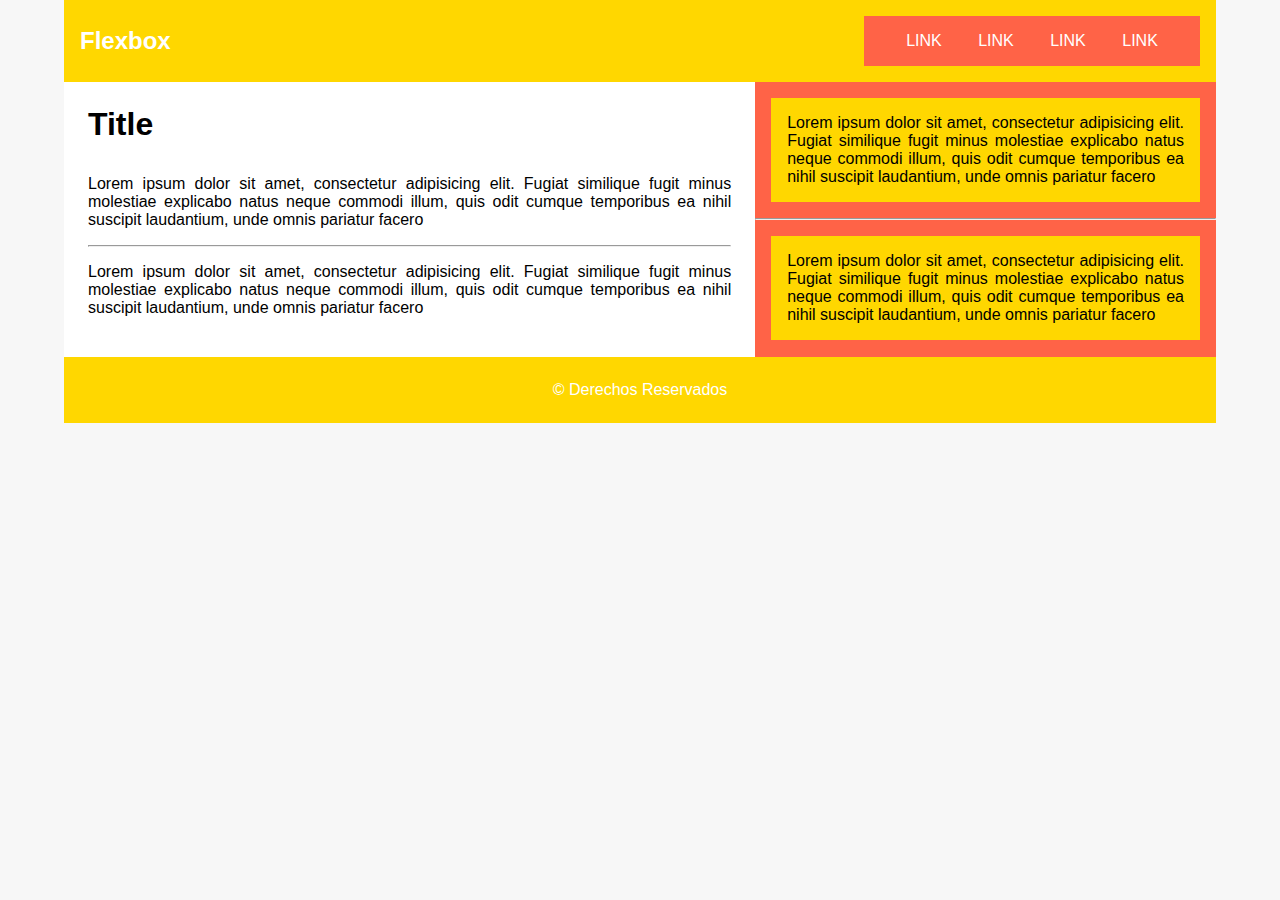
<file: layoutFlex/index.html>
<!DOCTYPE html>
<html lang="en">
<head>
    <meta charset="UTF-8">
    <link rel="stylesheet" href="main.css">
    <meta name="viewport" content="width=device-width, initial-scale=1.0">
    <title>Document</title>
</head>
<body>
    <div class="container">
        <header>
            <h2>Flexbox</h2>
            <nav>
                <a href="">link</a>
                <a href="">link</a>
                <a href="">link</a>
                <a href="">link</a>
            </nav>
        </header>
        <section>
            <h1>Title</h1>
            <p>Lorem ipsum dolor sit amet, consectetur adipisicing elit. Fugiat similique fugit minus molestiae explicabo natus neque commodi illum, quis odit cumque temporibus ea nihil suscipit laudantium, unde omnis pariatur facero</p>
            <hr>
            <p>Lorem ipsum dolor sit amet, consectetur adipisicing elit. Fugiat similique fugit minus molestiae explicabo natus neque commodi illum, quis odit cumque temporibus ea nihil suscipit laudantium, unde omnis pariatur facero</p>

        </section>

        <aside>

            <p>Lorem ipsum dolor sit amet, consectetur adipisicing elit. Fugiat similique fugit minus molestiae explicabo natus neque commodi illum, quis odit cumque temporibus ea nihil suscipit laudantium, unde omnis pariatur facero</p>
            <hr>
            <p>Lorem ipsum dolor sit amet, consectetur adipisicing elit. Fugiat similique fugit minus molestiae explicabo natus neque commodi illum, quis odit cumque temporibus ea nihil suscipit laudantium, unde omnis pariatur facero</p>

        </aside>
        
        <footer>
            <p>&copy Derechos Reservados</p>
        </footer>
    </div>
</body>
</html>
</file>
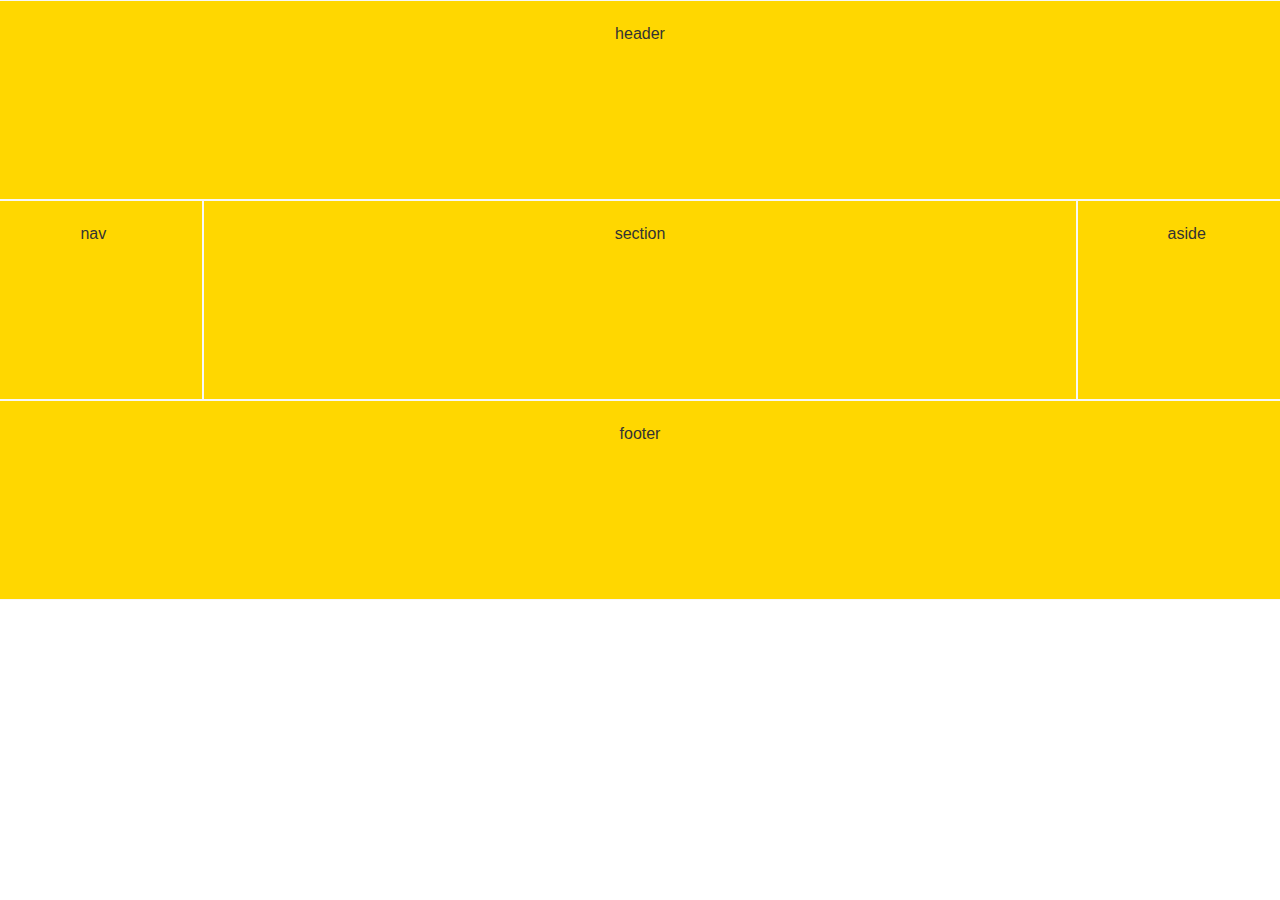
<file: flexboxgrid/css/index.html>
<!DOCTYPE html>
<html lang="en">
<head>
    <meta charset="UTF-8">
    <meta name="viewport" content="width=device-width, initial-scale=1.0">
    <link rel="stylesheet" href="flexboxgrid.css">
    <title>Document</title>
</head>
<body>
   <div class="row center-xs">
        <header class="col-xs-12 col-md-12">header</header>
        <nav class="col-xs-12 col-md-2">nav</nav>
        <section class="col-xs-12 col-md-8">section</section>
        <aside class="col-xs-12 col-md-2">aside</aside>
        <footer class="col-xs-12 col-md-12">footer</footer>
   </div> 
</body>
</html>
</file>
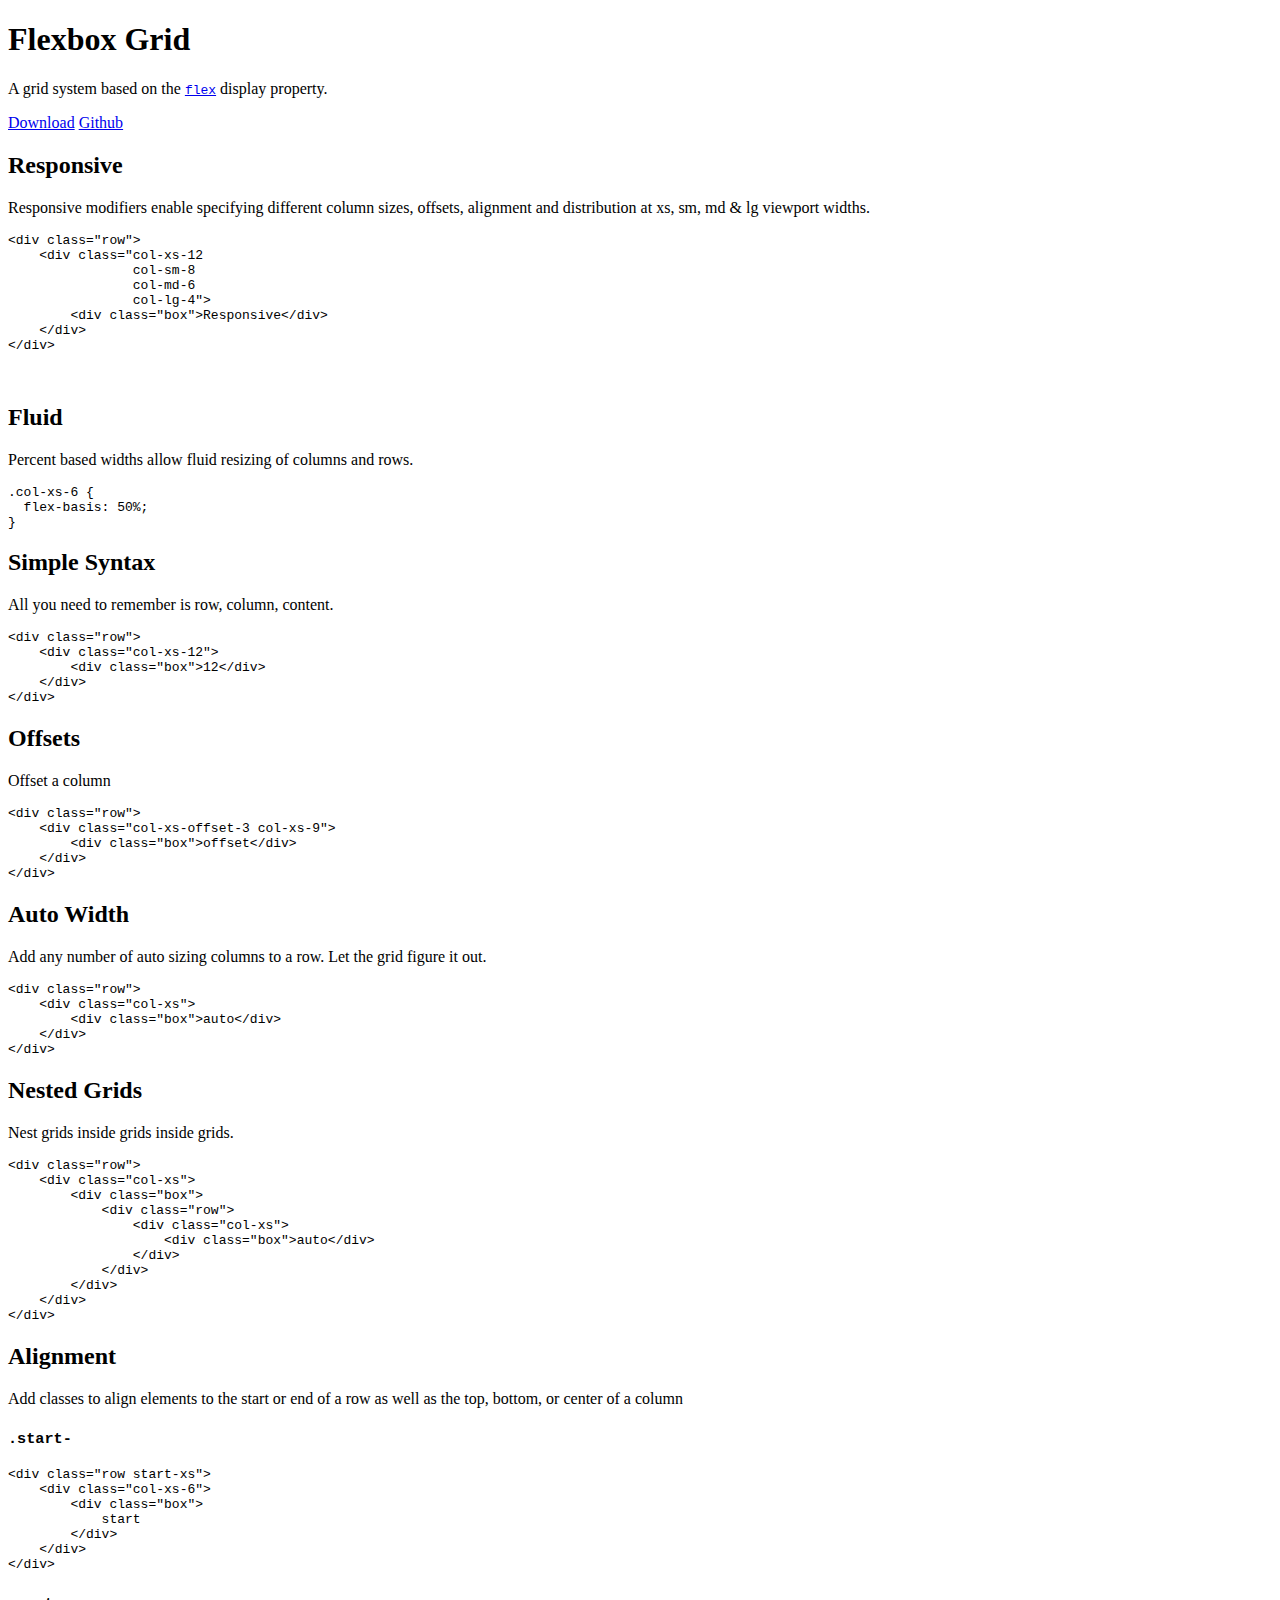
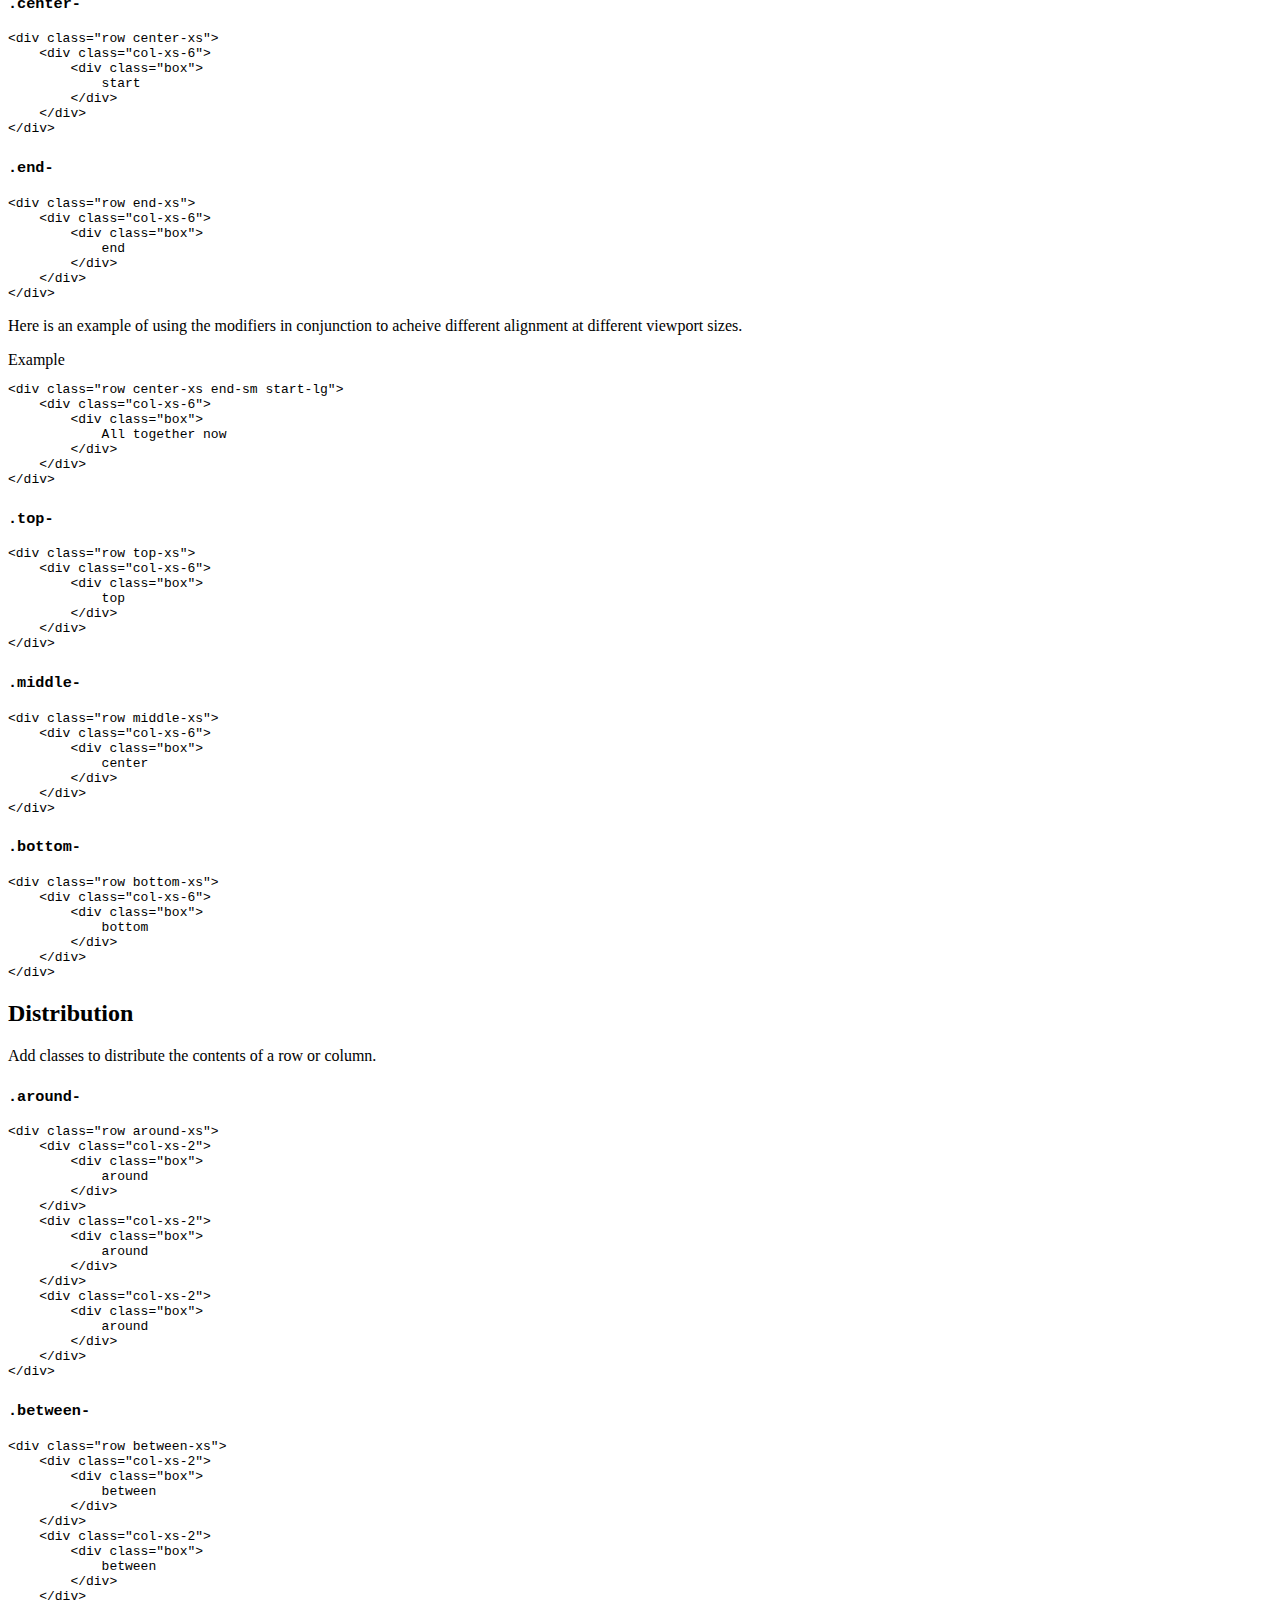
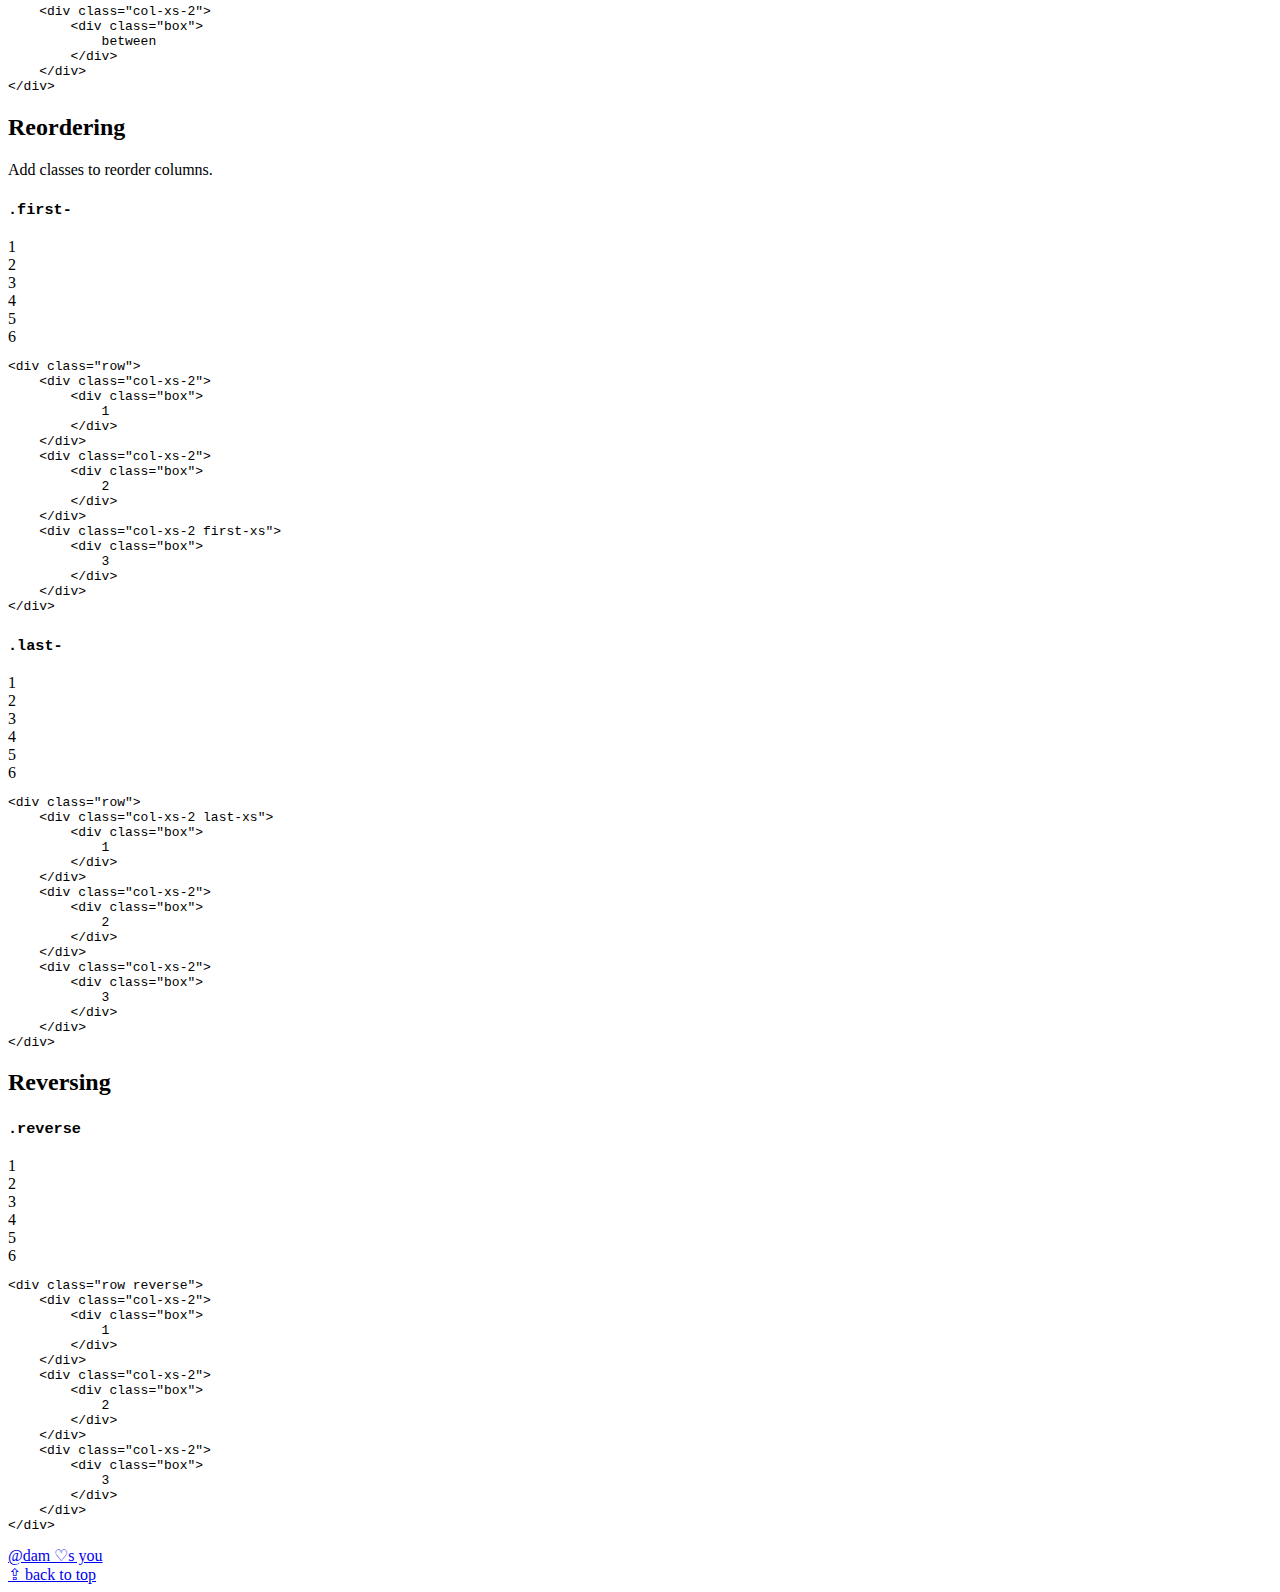
<file: flexboxgrid/src/index.html>
<!DOCTYPE HTML>

<html>

    <head>
        <meta charset="utf-8" />
        <meta http-equiv="X-UA-Compatible" content="IE=edge">
        <title>Flexbox Grid</title>
        <meta name="viewport" content="width=device-width, initial-scale=1">

        <style>
            <!-- build:include:dist ../css/index.min.css -->
            <!-- /build -->
        </style>
        <script>
          function loadCSS( href, before, media, callback ){
            "use strict";
            var ss = window.document.createElement( "link" );
            var ref = before || window.document.getElementsByTagName( "script" )[ 0 ];
            var sheets = window.document.styleSheets;
            ss.rel = "stylesheet";
            ss.href = href;
            ss.media = "only x";
            ref.parentNode.insertBefore( ss, ref );
            ss.onloadcssdefined = function( cb ){
              var defined;
              for( var i = 0; i < sheets.length; i++ ){
                if( sheets[ i ].href && sheets[ i ].href.indexOf( href ) > -1 ){
                  defined = true;
                }
              }
              if( defined ){
                cb();
              } else {
                setTimeout(function() {
                  ss.onloadcssdefined( cb );
                });
              }
            };
            ss.onloadcssdefined(function() {
              ss.media = media || "all";
            });
            return ss;
          }
          loadCSS( "//kristoferjoseph.com/font/bold.css" );
        </script>
        <noscript><link href="//kristoferjoseph.com/font/bold.css" rel="stylesheet"></noscript>
    </head>

    <body class="layout">

        <div class="page js-page">
            <header class="hero">
                <div class="row center-xs">
                     <h1 class="hero-headline">Flexbox Grid</h1>
                </div>
                <div class="row center-xs">
                    <p class="hero-copy">A grid system based on the <a href="http://caniuse.com/#search=flexbox"><code class="inline-anchor">flex</code></a> display
                        property.</p>
                </div>
                <div class="row center-xs">
                  <a class="button invisible-xs visible-md" href="https://github.com/kristoferjoseph/flexboxgrid/archive/v6.3.1.zip">Download</a>
                  <a class="button" href="https://github.com/kristoferjoseph/flexboxgrid">Github</a>

                </div>
            </header>


            <div class="wrap container-fluid">
                <a name="responsive"></a>
                <section class="page-section">
                     <h2>Responsive</h2>

                    <p>Responsive modifiers enable specifying different column sizes, offsets, alignment and distribution at xs,
                        sm, md &amp; lg viewport widths.</p>
                    <div class="row">
                        <div class="col-xs-12 col-sm-3 col-md-2 col-lg-1">
                            <div class="box-row"></div>
                        </div>
                        <div class="col-xs-6 col-sm-6 col-md-8 col-lg-10">
                            <div class="box-row"></div>
                        </div>
                        <div class="col-xs-6 col-sm-3 col-md-2 col-lg-1">
                            <div class="box-row"></div>
                        </div>
                    </div>
                    <div class="row">
                        <div class="col-xs-12 col-sm-3 col-md-2 col-lg-1">
                            <div class="box-row"></div>
                        </div>
                        <div class="col-xs-12 col-sm-9 col-md-10 col-lg-11">
                            <div class="box-row"></div>
                        </div>
                    </div>
                    <div class="row">
                        <div class="col-xs-10 col-sm-6 col-md-8 col-lg-10">
                            <div class="box-row"></div>
                        </div>
                        <div class="col-xs-2 col-sm-6 col-md-4 col-lg-2">
                            <div class="box-row"></div>
                        </div>
                    </div>
<pre><code>&lt;div class="row">
    &lt;div class="col-xs-12
                col-sm-8
                col-md-6
                col-lg-4">
        &lt;div class="box">Responsive&lt;/div>
    &lt;/div>
&lt;/div></code></pre>
                </section>

                <a name="fluid"></a>
                <section class="page-section">
                     <br>
                     <h2>Fluid</h2>

                    <p>Percent based widths allow fluid resizing of columns and rows.</p>
                    <div class="row">
                        <div class="col-xs-12">
                            <div class="box-row"></div>
                        </div>
                    </div>
                    <div class="row">
                        <div class="col-xs-1">
                            <div class="box-row"></div>
                        </div>
                        <div class="col-xs-11">
                            <div class="box-row"></div>
                        </div>
                    </div>
                    <div class="row">
                        <div class="col-xs-2">
                            <div class="box-row"></div>
                        </div>
                        <div class="col-xs-10">
                            <div class="box-row"></div>
                        </div>
                    </div>
                    <div class="row">
                        <div class="col-xs-3">
                            <div class="box-row"></div>
                        </div>
                        <div class="col-xs-9">
                            <div class="box-row"></div>
                        </div>
                    </div>
                    <div class="row">
                        <div class="col-xs-4">
                            <div class="box-row"></div>
                        </div>
                        <div class="col-xs-8">
                            <div class="box-row"></div>
                        </div>
                    </div>
                    <div class="row">
                        <div class="col-xs-5">
                            <div class="box-row"></div>
                        </div>
                        <div class="col-xs-7">
                            <div class="box-row"></div>
                        </div>
                    </div>
                    <div class="row">
                        <div class="col-xs-6">
                            <div class="box-row"></div>
                        </div>
                        <div class="col-xs-6">
                            <div class="box-row"></div>
                        </div>
                    </div>
<pre><code>.col-xs-6 {
  flex-basis: 50%;
}</code></pre>

                </section>

                <a name="syntax"></a>
                <section class="page-section">
                     <h2>Simple Syntax</h2>

                    <p>All you need to remember is row, column, content.</p>
<pre><code>&lt;div class="row">
    &lt;div class="col-xs-12">
        &lt;div class="box">12&lt;/div>
    &lt;/div>
&lt;/div></code></pre>

                </section>

                <a name="offsets"></a>
                <section class="page-section">
                     <h2>Offsets</h2>

                    <p>Offset a column</p>
                    <div class="row">
                        <div class="col-xs-offset-11 col-xs-1">
                            <div class="box-row"></div>
                        </div>
                    </div>
                    <div class="row">
                        <div class="col-xs-offset-10 col-xs-2">
                            <div class="box-row"></div>
                        </div>
                    </div>
                    <div class="row">
                        <div class="col-xs-offset-9 col-xs-3">
                            <div class="box-row"></div>
                        </div>
                    </div>
                    <div class="row">
                        <div class="col-xs-offset-8 col-xs-4">
                            <div class="box-row"></div>
                        </div>
                    </div>
                    <div class="row">
                        <div class="col-xs-offset-7 col-xs-5">
                            <div class="box-row"></div>
                        </div>
                    </div>
                    <div class="row">
                        <div class="col-xs-offset-6 col-xs-6">
                            <div class="box-row"></div>
                        </div>
                    </div>
                    <div class="row">
                        <div class="col-xs-offset-5 col-xs-7">
                            <div class="box-row"></div>
                        </div>
                    </div>
                    <div class="row">
                        <div class="col-xs-offset-4 col-xs-8">
                            <div class="box-row"></div>
                        </div>
                    </div>
                    <div class="row">
                        <div class="col-xs-offset-3 col-xs-9">
                            <div class="box-row"></div>
                        </div>
                    </div>
                    <div class="row">
                        <div class="col-xs-offset-2 col-xs-10">
                            <div class="box-row"></div>
                        </div>
                    </div>
                    <div class="row">
                        <div class="col-xs-offset-1 col-xs-11">
                            <div class="box-row"></div>
                        </div>
                    </div>
<pre><code>&lt;div class="row">
    &lt;div class="col-xs-offset-3 col-xs-9">
        &lt;div class="box">offset&lt;/div>
    &lt;/div>
&lt;/div></code></pre>

                </section>

                <a name="auto"></a>
                <section class="page-section">
                     <h2>Auto Width</h2>

                    <p>Add any number of auto sizing columns to a row. Let the grid figure it out.</p>
                    <div
                    class="row">
                        <div class="col-xs">
                            <div class="box-row"></div>
                        </div>
                        <div class="col-xs">
                            <div class="box-row"></div>
                        </div>
            </div>
            <div class="row">
                <div class="col-xs">
                    <div class="box-row"></div>
                </div>
                <div class="col-xs">
                    <div class="box-row"></div>
                </div>
                <div class="col-xs">
                    <div class="box-row"></div>
                </div>
            </div>
<pre><code>&lt;div class="row">
    &lt;div class="col-xs">
        &lt;div class="box">auto&lt;/div>
    &lt;/div>
&lt;/div></code></pre>

            </section>

            <a name="nested"></a>
            <section class="page-section">
                 <h2>Nested Grids</h2>

                <p>Nest grids inside grids inside grids.</p>
                <div class="row">
                    <div class="col-xs-7">
                        <div class="box box-container">
                            <div class="row">
                                <div class="col-xs-9">
                                    <div class="box-first box-container">
                                        <div class="row">
                                            <div class="col-xs-4">
                                                <div class="box-nested"></div>
                                            </div>
                                            <div class="col-xs-8">
                                                <div class="box-nested"></div>
                                            </div>
                                        </div>
                                    </div>
                                </div>
                                <div class="col-xs-3">
                                    <div class="box-first box-container">
                                        <div class="row">
                                            <div class="col-xs">
                                                <div class="box-nested"></div>
                                            </div>
                                        </div>
                                    </div>
                                </div>
                            </div>
                        </div>
                    </div>
                    <div class="col-xs-5">
                        <div class="box box-container">
                            <div class="row">
                                <div class="col-xs-12">
                                    <div class="box-first box-container">
                                        <div class="row">
                                            <div class="col-xs-6">
                                                <div class="box-nested"></div>
                                            </div>
                                            <div class="col-xs-6">
                                                <div class="box-nested"></div>
                                            </div>
                                        </div>
                                    </div>
                                </div>
                            </div>
                        </div>
                    </div>
                </div>
<pre><code>&lt;div class="row">
    &lt;div class="col-xs">
        &lt;div class="box">
            &lt;div class="row">
                &lt;div class="col-xs">
                    &lt;div class="box">auto&lt;/div>
                &lt;/div>
            &lt;/div>
        &lt;/div>
    &lt;/div>
&lt;/div></code></pre>

            </section>

            <a name="alignment"></a>
            <section class="page-section">
                 <h2>Alignment</h2>

                <p>Add classes to align elements to the start or end of a row as well as the top,
                    bottom, or center of a column</p>
                    <h3><code>.start-</code></h3>

                <div class="row">
                    <div class="col-xs-12">
                        <div class="box box-container">
                            <div class="row start-xs">
                                <div class="col-xs-6">
                                    <div class="box-nested"></div>
                                </div>
                            </div>
                        </div>
                    </div>
                </div>
<pre><code>&lt;div class="row start-xs">
    &lt;div class="col-xs-6">
        &lt;div class="box">
            start
        &lt;/div>
    &lt;/div>
&lt;/div>
</code></pre>


                <h3><code>.center-</code></h3>

                <div class="row">
                    <div class="col-xs-12">
                        <div class="box box-container">
                            <div class="row center-xs">
                                <div class="col-xs-6">
                                    <div class="box-nested"></div>
                                </div>
                            </div>
                        </div>
                    </div>
                </div>
<pre><code>&lt;div class="row center-xs">
    &lt;div class="col-xs-6">
        &lt;div class="box">
            start
        &lt;/div>
    &lt;/div>
&lt;/div>
</code></pre>

                <h3><code>.end-</code></h3>

                <div class="row">
                    <div class="col-xs-12">
                        <div class="box box-container">
                            <div class="row end-xs">
                                <div class="col-xs-6">
                                    <div class="box-nested"></div>
                                </div>
                            </div>
                        </div>
                    </div>
                </div>
<pre><code>&lt;div class="row end-xs">
    &lt;div class="col-xs-6">
        &lt;div class="box">
            end
        &lt;/div>
    &lt;/div>
&lt;/div>
</code></pre>

                <p>Here is an example of using the modifiers in conjunction to acheive different alignment at different viewport sizes. </p>
                <div class="row">
                    <div class="col-xs-12">
                        <div class="box box-container">
                            <div class="row center-xs end-sm start-lg">
                                <div class="col-xs-6">
                                    <div class="box-nested"></div>
                                </div>
                            </div>
                        </div>
                    </div>
                </div>Example
<pre><code>&lt;div class="row center-xs end-sm start-lg">
    &lt;div class="col-xs-6">
        &lt;div class="box">
            All together now
        &lt;/div>
    &lt;/div>
&lt;/div>
</code></pre>

                <h3><code>.top-</code></h3>

                <div class="row top-xs">
                    <div class="col-xs-6">
                        <div class="box-large"></div>
                    </div>
                    <div class="col-xs-6">
                        <div class="box"></div>
                    </div>
                </div>
<pre><code>&lt;div class="row top-xs">
    &lt;div class="col-xs-6">
        &lt;div class="box">
            top
        &lt;/div>
    &lt;/div>
&lt;/div>
</code></pre>

                <h3><code>.middle-</code></h3>

                <div class="row middle-xs">
                    <div class="col-xs-6">
                        <div class="box-large"></div>
                    </div>
                    <div class="col-xs-6">
                        <div class="box"></div>
                    </div>
                </div>
<pre><code>&lt;div class="row middle-xs">
    &lt;div class="col-xs-6">
        &lt;div class="box">
            center
        &lt;/div>
    &lt;/div>
&lt;/div>
</code></pre>

                <h3><code>.bottom-</code></h3>

                <div class="row bottom-xs">
                    <div class="col-xs-6">
                        <div class="box-large"></div>
                    </div>
                    <div class="col-xs-6">
                        <div class="box"></div>
                    </div>
                </div>
<pre><code>&lt;div class="row bottom-xs">
    &lt;div class="col-xs-6">
        &lt;div class="box">
            bottom
        &lt;/div>
    &lt;/div>
&lt;/div>
</code></pre>

            </section>

            <a name="distribution"></a>
            <section class="page-section">
                 <h2>Distribution</h2>

                <p>Add classes to distribute the contents of a row or column.</p>
                <h3><code>.around-</code></h3>

                <div class="row">
                    <div class="col-xs-12">
                        <div class="box box-container">
                            <div class="row around-xs">
                                <div class="col-xs-2">
                                    <div class="box-nested"></div>
                                </div>
                                <div class="col-xs-2">
                                    <div class="box-nested"></div>
                                </div>
                                <div class="col-xs-2">
                                    <div class="box-nested"></div>
                                </div>
                            </div>
                        </div>
                    </div>
                </div>
<pre><code>&lt;div class="row around-xs">
    &lt;div class="col-xs-2">
        &lt;div class="box">
            around
        &lt;/div>
    &lt;/div>
    &lt;div class="col-xs-2">
        &lt;div class="box">
            around
        &lt;/div>
    &lt;/div>
    &lt;div class="col-xs-2">
        &lt;div class="box">
            around
        &lt;/div>
    &lt;/div>
&lt;/div>
</code></pre>

                <h3><code>.between-</code></h3>

                <div class="row">
                    <div class="col-xs-12">
                        <div class="box box-container">
                            <div class="row between-xs">
                                <div class="col-xs-2">
                                    <div class="box-nested"></div>
                                </div>
                                <div class="col-xs-2">
                                    <div class="box-nested"></div>
                                </div>
                                <div class="col-xs-2">
                                    <div class="box-nested"></div>
                                </div>
                            </div>
                        </div>
                    </div>
                </div>
<pre><code>&lt;div class="row between-xs">
    &lt;div class="col-xs-2">
        &lt;div class="box">
            between
        &lt;/div>
    &lt;/div>
    &lt;div class="col-xs-2">
        &lt;div class="box">
            between
        &lt;/div>
    &lt;/div>
    &lt;div class="col-xs-2">
        &lt;div class="box">
            between
        &lt;/div>
    &lt;/div>
&lt;/div>
</code></pre>

            </section>

            <a name="reordering"></a>
            <section class="page-section">
                 <h2>Reordering</h2>

                <p>Add classes to reorder columns.</p>
                <h3><code>.first-</code></h3>

                <div class="row">
                    <div class="col-xs-12">
                        <div class="box box-container">
                            <div class="row">
                                <div class="col-xs-2">
                                    <div class="box-first">1</div>
                                </div>
                                <div class="col-xs-2">
                                    <div class="box-first">2</div>
                                </div>
                                <div class="col-xs-2">
                                    <div class="box-first">3</div>
                                </div>
                                <div class="col-xs-2">
                                    <div class="box-first">4</div>
                                </div>
                                <div class="col-xs-2">
                                    <div class="box-first">5</div>
                                </div>
                                <div class="col-xs-2 first-xs">
                                    <div class="box-nested">6</div>
                                </div>
                            </div>
                        </div>
                    </div>
                </div>
<pre><code>&lt;div class="row">
    &lt;div class="col-xs-2">
        &lt;div class="box">
            1
        &lt;/div>
    &lt;/div>
    &lt;div class="col-xs-2">
        &lt;div class="box">
            2
        &lt;/div>
    &lt;/div>
    &lt;div class="col-xs-2 first-xs">
        &lt;div class="box">
            3
        &lt;/div>
    &lt;/div>
&lt;/div>
</code></pre>

                <h3><code>.last-</code></h3>

                <div class="row">
                    <div class="col-xs-12">
                        <div class="box box-container">
                            <div class="row">
                                <div class="col-xs-2 last-xs">
                                    <div class="box-nested">1</div>
                                </div>
                                <div class="col-xs-2">
                                    <div class="box-first">2</div>
                                </div>
                                <div class="col-xs-2">
                                    <div class="box-first">3</div>
                                </div>
                                <div class="col-xs-2">
                                    <div class="box-first">4</div>
                                </div>
                                <div class="col-xs-2">
                                    <div class="box-first">5</div>
                                </div>
                                <div class="col-xs-2">
                                    <div class="box-first">6</div>
                                </div>
                            </div>
                        </div>
                    </div>
                </div>
<pre><code>&lt;div class="row">
    &lt;div class="col-xs-2 last-xs">
        &lt;div class="box">
            1
        &lt;/div>
    &lt;/div>
    &lt;div class="col-xs-2">
        &lt;div class="box">
            2
        &lt;/div>
    &lt;/div>
    &lt;div class="col-xs-2">
        &lt;div class="box">
            3
        &lt;/div>
    &lt;/div>
&lt;/div>
</code></pre>

            </section>

            <a name="reversing"></a>
            <section class="page-section">
                 <h2>Reversing</h2>

                 <h3><code>.reverse</code></h3>

                <div class="row">
                    <div class="col-xs-12">
                        <div class="box box-container">
                            <div class="row reverse">
                                <div class="col-xs-2">
                                    <div class="box-nested">1</div>
                                </div>
                                <div class="col-xs-2">
                                    <div class="box-nested">2</div>
                                </div>
                                <div class="col-xs-2">
                                    <div class="box-nested">3</div>
                                </div>
                                <div class="col-xs-2">
                                    <div class="box-nested">4</div>
                                </div>
                                <div class="col-xs-2">
                                    <div class="box-nested">5</div>
                                </div>
                                <div class="col-xs-2">
                                    <div class="box-nested">6</div>
                                </div>
                            </div>
                        </div>
                    </div>
                </div>
<pre><code>&lt;div class="row reverse">
    &lt;div class="col-xs-2">
        &lt;div class="box">
            1
        &lt;/div>
    &lt;/div>
    &lt;div class="col-xs-2">
        &lt;div class="box">
            2
        &lt;/div>
    &lt;/div>
    &lt;div class="col-xs-2">
        &lt;div class="box">
            3
        &lt;/div>
    &lt;/div>
&lt;/div>
</code></pre>

            </section>
            <footer class="page-footer">
                <div class="row">
                    <div class="col-xs start"> <a class="tag" href="http://twitter.com/dam">
                            @dam ♡s you
                    </a>

                    </div>
                    <div class="col-xs end"> <a class="link-top" href="#top">⇪ back to top</a>

                    </div>
                </div>
            </footer>
        </div>
        </div>
        <script>
          (function() {
            document.addEventListener('DOMContentLoaded', function(e) {
              var code = document.createElement('script');
              code.src = 'js/index.js';
              var script = document.getElementsByTagName('script')[0];
              script.parentNode.insertBefore(code, script);
            });
          }());
        </script>
    </body>

</html>
</file>
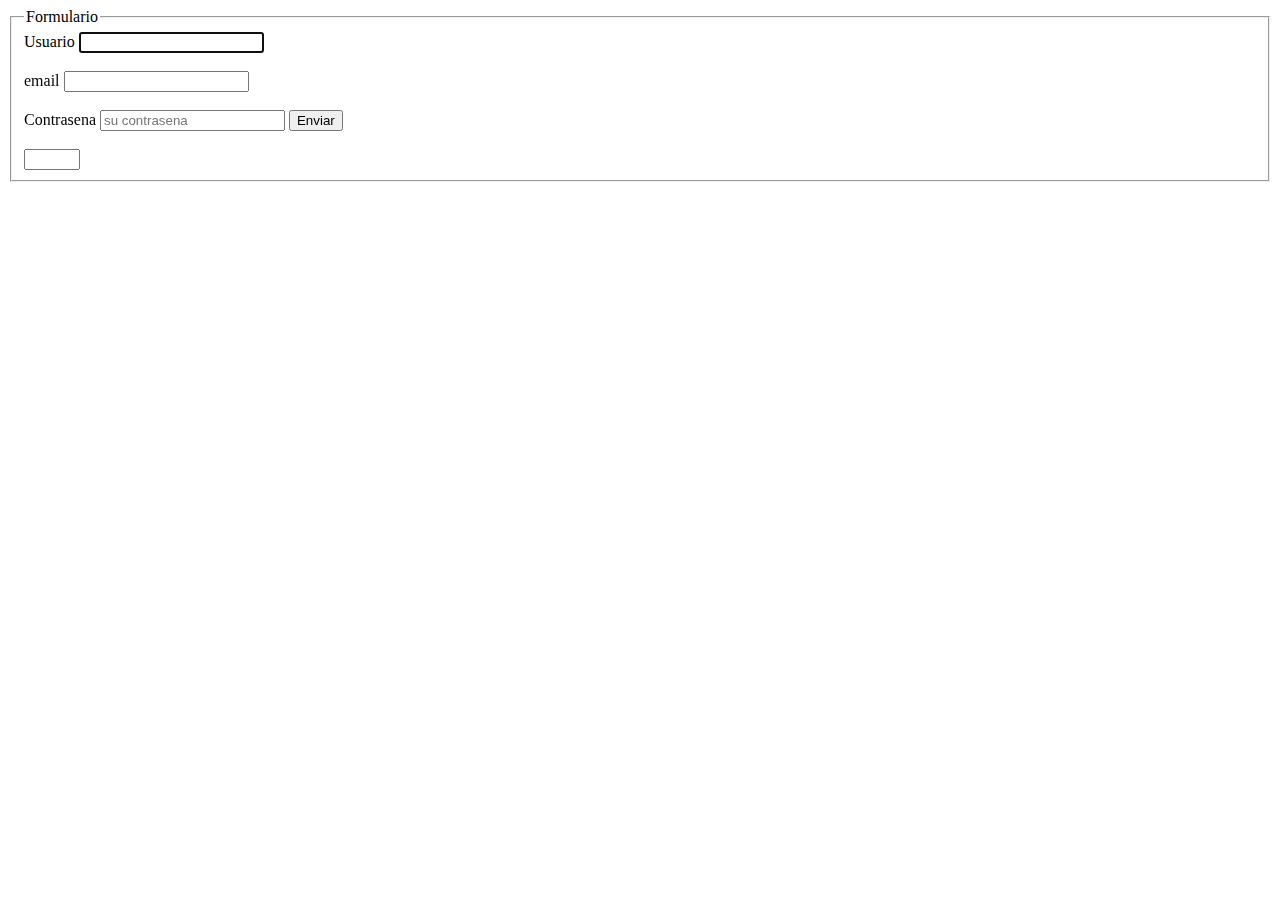
<file: atributosFormularios.html>
<!DOCTYPE html>
<html lang="en">
<head>
    <meta charset="UTF-8">
    <meta name="viewport" content="width=device-width, initial-scale=1.0">
    <title>Atributos Formularios</title>
</head>
<body>
    <form>

        <fieldset>
            <legend>Formulario</legend>
            <label>Usuario</label>
            <input type="text" autofocus><br><br>
            <label >email</label>
            <input type="email" required>
            <br><br>
            <label>Contrasena</label>
            <input type="password" placeholder="su contrasena">
            <button>Enviar</button>
            <br><br>
            <input type="number" min="0" max="20" step="5">
            
        </fieldset>
        
    </form>
</body>
</html>
</file>
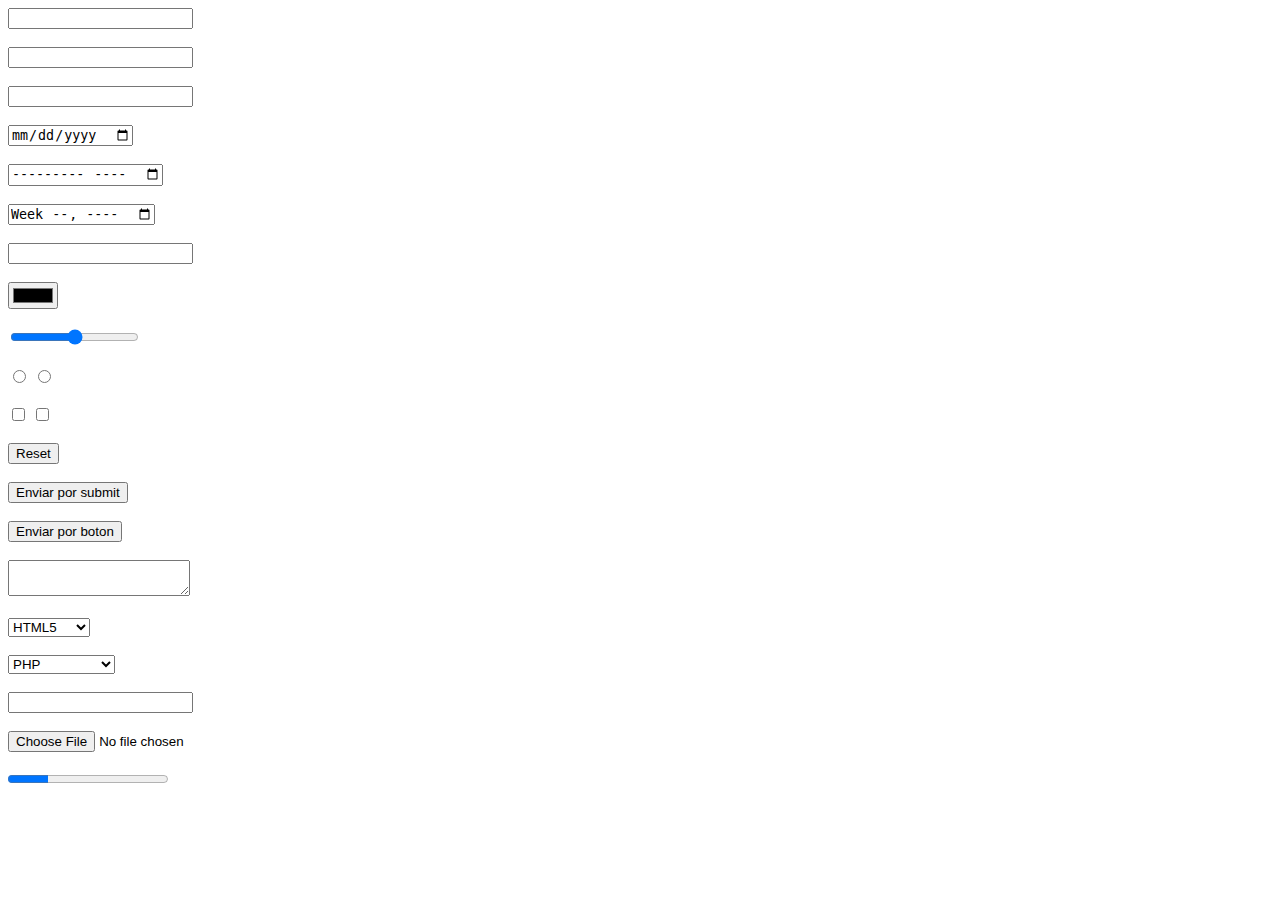
<file: formularios.html>
<!DOCTYPE html>
<html lang="en">
<head>
    <meta charset="UTF-8">
    <meta name="viewport" content="width=device-width, initial-scale=1.0">
    <title>Formularios</title>
</head>
<body>
    <form>
        <input type="text"><br><br>
        <input type="password"><br><br>
        <input type="email"><br><br>
        <input type="date"><br><br>
        <input type="month"><br><br>
        <input type="week"><br><br>
        <input type="number"><br><br>

        <input type="color"><br><br>
        <input type="range"><br><br>

        <input type="radio" name="genero" value="M">
        <input type="radio" name="genero" value="F"><br><br>

        <input type="checkbox">
        <input type="checkbox"><br><br>

        <input type="reset"><br><br>
        <input type="submit" value="Enviar por submit"><br><br>

        <button>Enviar por boton</button> <br><br>

        <textarea name="" id=""></textarea><br><br>

        <select>
            
            <option>HTML5</option>
            <option>CSV3</option>
            <option>Javascript</option>
        </select><br><br>
        
        <select>

            <optgroup label="Lenguajes"></optgroup> 
                <option>PHP</option>
                <option>JAVA</option>
                <option>c#</option>

                <optgroup label="Base de datos"></optgroup> 
                <option>MySQL</option>
                <option>ORACLE</option>
                <option>SQL VERVER</option>    
        
            </select><br><br>

            <input list="Etiquetas">
            <datalist id="Etiquetas">
                <option value="Texto">
                <option value="Tablas">    
                
            </datalist><br><br>

            <input type="file"><br><br>
            <progress value="25" max="100"></progress>
            

    </form>

</body>
</html>
</file>
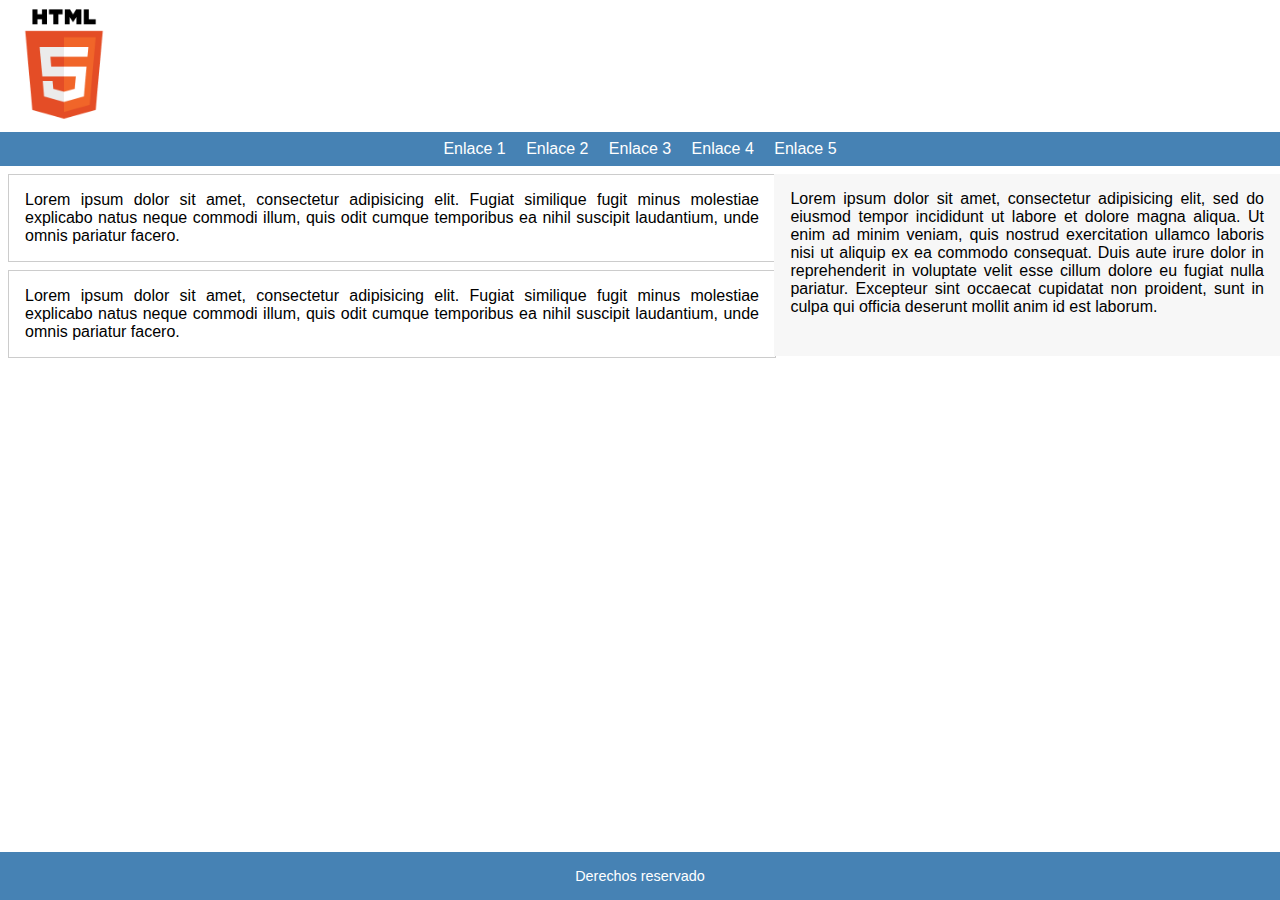
<file: index..html>
<!DOCTYPE html>
<html lang="es">
<head>
    <meta charset="UTF-8">
    <link rel="stylesheet" href="styles.css">
    <meta name="autor" content="Ejercicio de maquetacion con Html y css">
    <meta name="autor" content="Rigoberto ">
    <title>Estructura Semantica</title>
</head>
<body>
    <header>
        <img src="html5.png" alt="">
        <nav>
            <a href="">Enlace 1</a>
            <a href="">Enlace 2</a>
            <a href="">Enlace 3</a>
            <a href="">Enlace 4</a>
            <a href="">Enlace 5</a>
        </nav>

        <section>
            <article><p>Lorem ipsum dolor sit amet, consectetur adipisicing elit. Fugiat similique fugit minus molestiae explicabo natus neque commodi illum, quis odit cumque temporibus ea nihil suscipit laudantium, unde omnis pariatur facero.
            </p></article>
        </section>

        <section>
            <article><p>Lorem ipsum dolor sit amet, consectetur adipisicing elit. Fugiat similique fugit minus molestiae explicabo natus neque commodi illum, quis odit cumque temporibus ea nihil suscipit laudantium, unde omnis pariatur facero.
            </p></article>
        </section>

        
        <aside>
            <p>Lorem ipsum dolor sit amet, consectetur adipisicing elit, sed do eiusmod tempor incididunt ut labore et dolore magna aliqua. Ut enim ad minim veniam, quis nostrud exercitation ullamco laboris nisi ut aliquip ex ea commodo consequat. Duis aute irure dolor in reprehenderit in voluptate velit esse cillum dolore eu fugiat nulla pariatur. Excepteur sint occaecat cupidatat non proident, sunt in culpa qui officia deserunt mollit anim id est laborum.
            </p>
        </aside>

        <footer> <p>Derechos reservado</p></footer>

    </header>
</body>
</html>
</file>
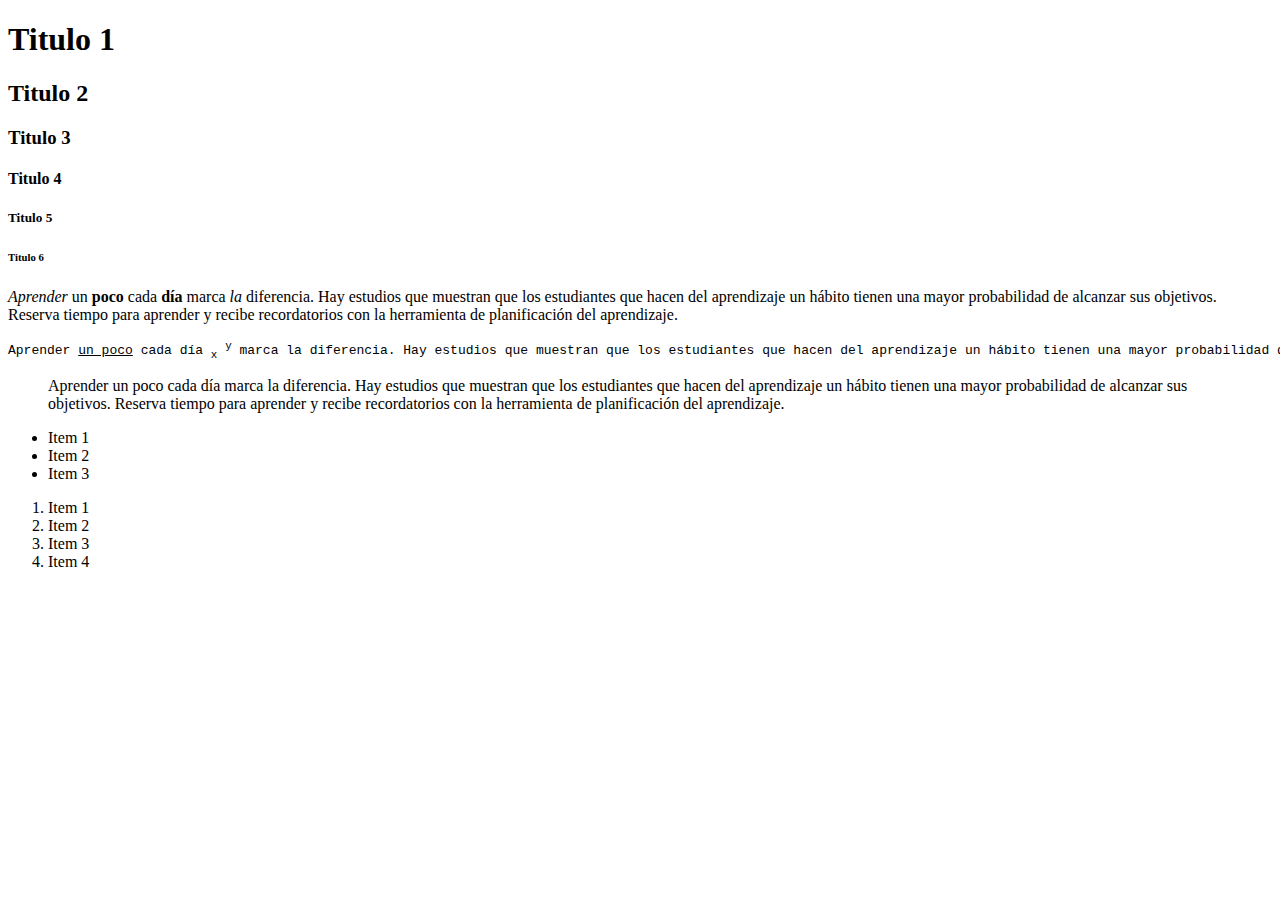
<file: introduccion.html>
<!-- comentario -->

<!DOCTYPE html>
<html lang="es">
<head>
    <meta charset="UTF-8">
    <meta name="viewport" content="width=device-width, initial-scale=1.0">
    <title>introduccion</title>
</head>
<body>

<h1>Titulo 1</h1>
<h2>Titulo 2</h2>
<h3>Titulo 3</h3>
<h4>Titulo 4</h4>
<h5>Titulo 5</h5>
<h6>Titulo 6</h6>
<p><em>Aprender</em> un <b>poco</b> cada <strong>día</strong> marca <i>la</i> diferencia. Hay estudios que muestran que los estudiantes que hacen del aprendizaje un hábito tienen una mayor probabilidad de alcanzar sus objetivos. Reserva tiempo para aprender y recibe recordatorios con la herramienta de planificación del aprendizaje.</p>
<pre>Aprender <u>un poco</u> cada día <sub>x</sub> <sup>y</sup> marca la diferencia. Hay estudios que muestran que los estudiantes que hacen del aprendizaje un hábito tienen una mayor probabilidad de alcanzar sus objetivos. Reserva tiempo para aprender y recibe recordatorios con la herramienta de planificación del aprendizaje.</pre>
<blockquote>Aprender un poco cada día marca la diferencia. Hay estudios que muestran que los estudiantes que hacen del aprendizaje un hábito tienen una mayor probabilidad de alcanzar sus objetivos. Reserva tiempo para aprender y recibe recordatorios con la herramienta de planificación del aprendizaje.</blockquote>



<ul>
    <li>Item 1</li>
    <li>Item 2</li>
    <li>Item 3</li>
</ul>

<ol>
    <li>Item 1</li>
    <li>Item 2</li>
    <li>Item 3</li>
    <li>Item 4</li>
</ol>


</body>
</html>
</file>
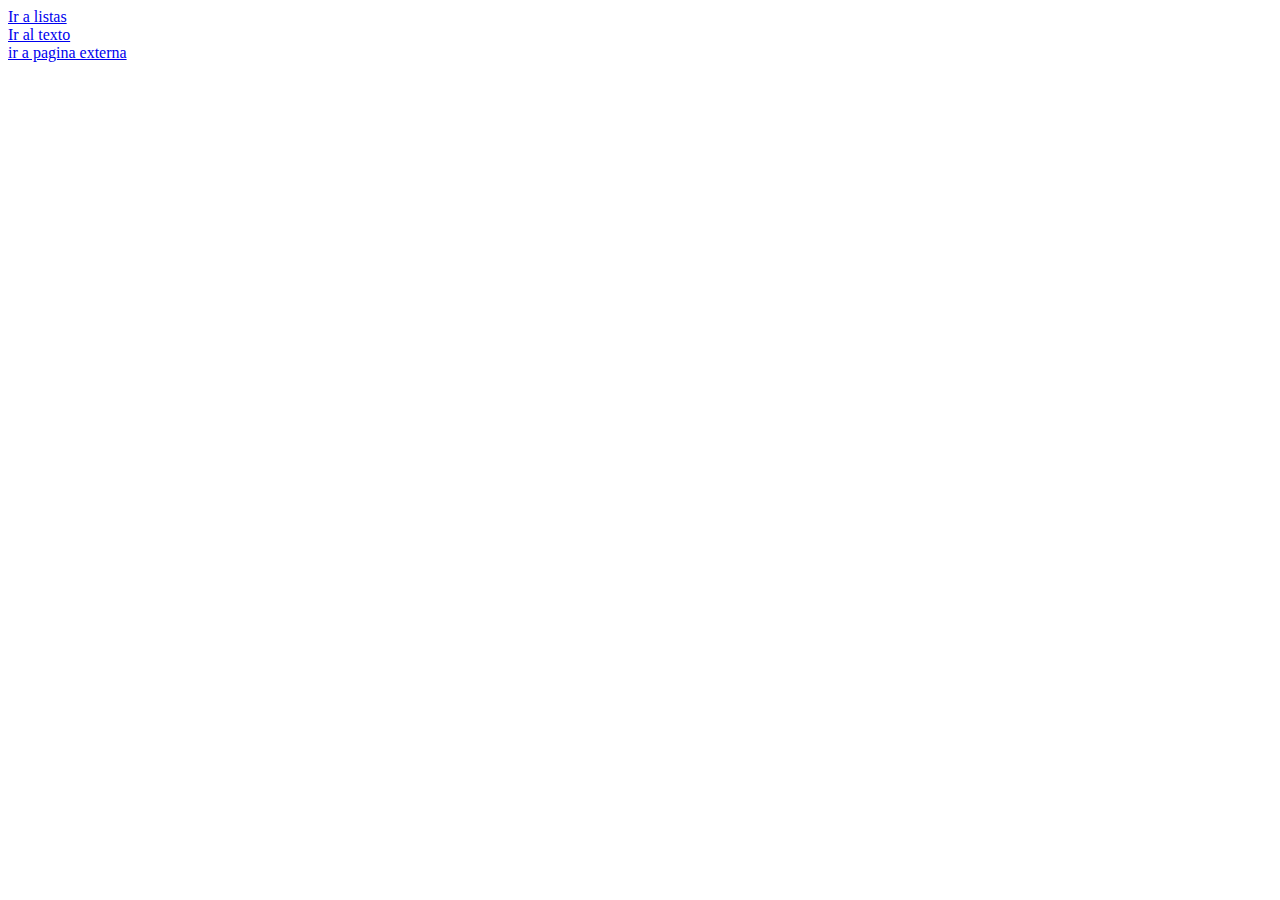
<file: listas.html>
<!DOCTYPE html>
<html lang="en">
<head>
    <meta charset="UTF-8">
    <meta name="viewport" content="width=device-width, initial-scale=1.0">
    <title>Enlaces</title>
</head>
<body>
    <a href="introduccion.html">Ir a listas</a>
    <br>
    <a href="introduccion.html" target="_blank">Ir al texto</a>
    <br>
    <a href="http://www.google.com">ir a pagina externa</a>
</body>
</html>
</file>
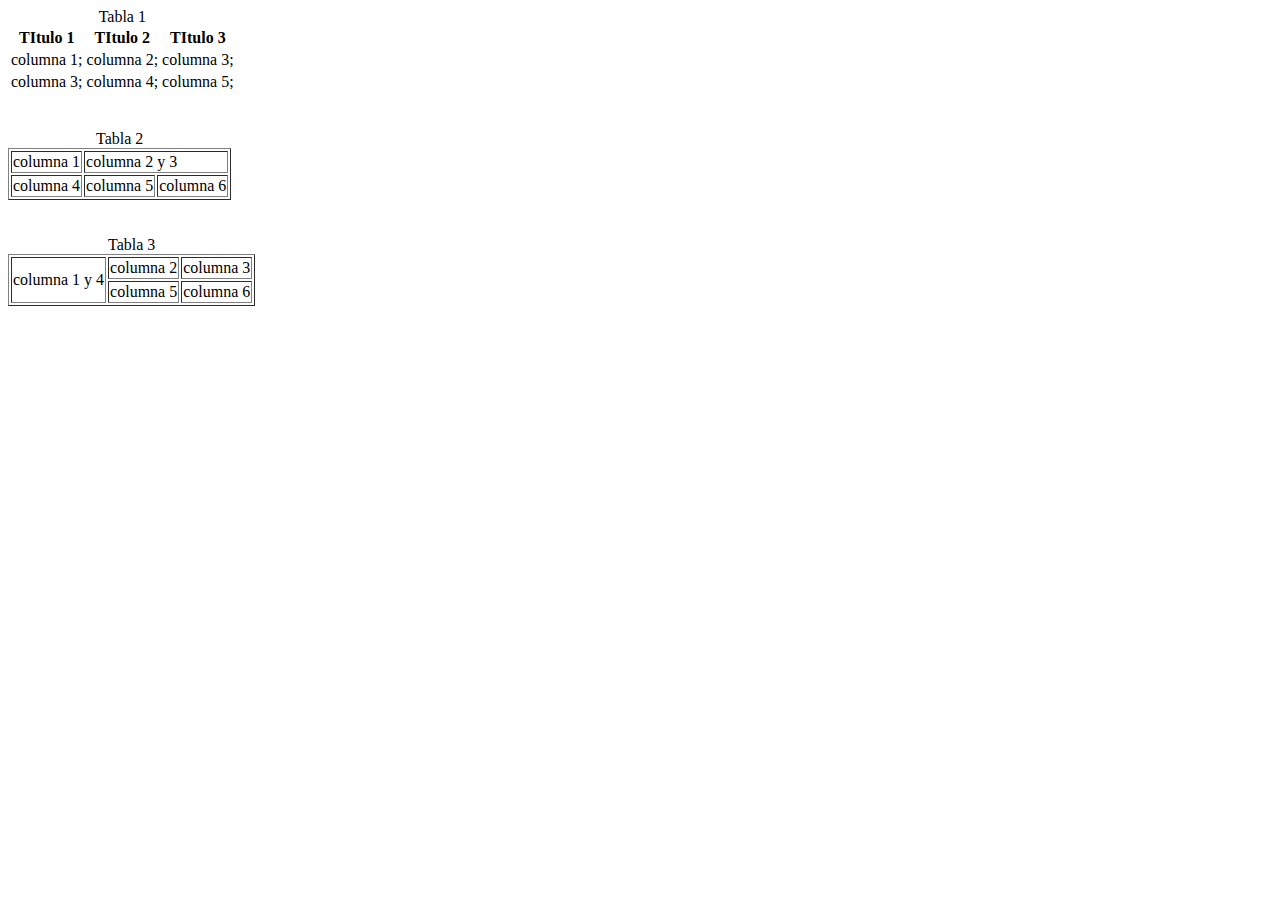
<file: tablas.html>
<!DOCTYPE html>
<html lang="en">
<head>
    <meta charset="UTF-8">
    <meta name="viewport" content="width=device-width, initial-scale=1.0">
    <title>Document</title>
</head>
<body>
    <table>
        <caption>Tabla 1</caption>
        
        <tr>
            <th>TItulo 1</th>
            <th>TItulo 2</th>
            <th>TItulo 3</th>
        </tr>

        
        <tr>
            
            <td>
                columna 1;
            </td>
        
            <td>
                columna 2;
            </td>
        
            <td>
                columna 3;
            </td>
        
        </tr>

        <tr>

            <td>
                columna 3;
            </td>
            
            <td>
                columna 4;
            </td>
            
            <td>
                columna 5;
            </td>

        </tr>


    </table>

    <br><br>

<table border="1">


<caption>Tabla 2</caption>
<tr>
    <td>columna 1</td>
    <td colspan="2">columna 2 y 3</td>
    
</tr>
<tr>
    <td>columna 4</td>
    <td>columna 5</td>
    <td>columna 6</td>
</tr>

</table>

<br><br>

<table border="1">


    <caption>Tabla 3</caption>
    <tr>
        <td rowspan="2">columna 1 y 4</td>
        <td>columna 2</td>
        <td>columna 3</td>
    </tr>
    <tr>
        
        <td>columna 5</td>
        <td>columna 6</td>
    </tr>
    
    </table>
    

</body>
</html>
</file>
<file: layoutFlex/main.css>
*{
    margin: 0;
    padding: 0;
    box-sizing: border-box;
    font-family: sans-serif;
    text-decoration: none;
    text-align: justify;
}

body{
    background-color: #f7f7f7;
}   

.container{
    margin: auto;
    max-width: 1200px;
    width: 90%;

    display: flex;
    flex-flow: row wrap;
}

header,footer{
    background-color: gold;
    color: #ffffff;
    padding: 1em;

    align-items: center;
    display: flex;
    flex-basis: 100%;
    flex-flow: row wrap ;
    justify-content:space-between;
}

header nav{
    background-color: tomato;
    padding: 1em;
    text-align: center;
    flex-basis: 30%;
}

header nav a{

color: #ffffff;
padding: 1em;
text-transform: uppercase;

justify-content: space-around;
}

header nav a:hover{
    background-color: goldenrod;
}

section{
    background-color: #ffffff;
    padding: 1.5em;

    flex: 1 1 60%;

}

section p, section hr, section h1{
    margin-bottom: 1em;
}

aside{
    background-color: tomato ;
    flex: 1 1 40%;
}

aside p{

    background-color: gold;
    margin: 1em ;
    padding: 1em;

}

footer{
padding: 1.5em 0;

justify-content: center;
}

@media (max-width:760px){
    .container{
        flex-direction: column;
    }

    header{
        margin: 0;
        padding: 0;
        justify-content: center;
    }
    header nav{
        flex-basis: 100%;

    }

    h2{

        padding: 1.5em 0;

    }
}
</file>
<file: flexboxgrid/css/flexboxgrid.css>
/* Uncomment and set these variables to customize the grid. */

*{
  margin: 0;
  padding: 0;
  font-family: sans-serif;
  color: #333;
  
}

header, nav, section,aside,footer{
background-color: gold;
border: 1px solid #f7f7f7;
height: 200px;
padding-top: 1.5em;
}

@media(max-width:420px){

  header, nav, section,footer{
    height: 100px;
  }
  
  aside{
    display:none ;
  }
  nav{
    order: 1;
  }
  header{
    order: 2;
  }
  section{
    order: 3;
  }
  footer{
    order: 4;
  }


}




.container-fluid {
  margin-right: auto;
  margin-left: auto;
  padding-right: 2rem;
  padding-left: 2rem;
}

.row {
  box-sizing: border-box;
  display: -ms-flexbox;
  display: -webkit-box;
  display: flex;
  -ms-flex: 0 1 auto;
  -webkit-box-flex: 0;
  flex: 0 1 auto;
  -ms-flex-direction: row;
  -webkit-box-orient: horizontal;
  -webkit-box-direction: normal;
  flex-direction: row;
  -ms-flex-wrap: wrap;
  flex-wrap: wrap;
  margin-right: -1rem;
  margin-left: -1rem;
}

.row.reverse {
  -ms-flex-direction: row-reverse;
  -webkit-box-orient: horizontal;
  -webkit-box-direction: reverse;
  flex-direction: row-reverse;
}

.col.reverse {
  -ms-flex-direction: column-reverse;
  -webkit-box-orient: vertical;
  -webkit-box-direction: reverse;
  flex-direction: column-reverse;
}

.col-xs,
.col-xs-1,
.col-xs-2,
.col-xs-3,
.col-xs-4,
.col-xs-5,
.col-xs-6,
.col-xs-7,
.col-xs-8,
.col-xs-9,
.col-xs-10,
.col-xs-11,
.col-xs-12 {
  box-sizing: border-box;
  -ms-flex: 0 0 auto;
  -webkit-box-flex: 0;
  flex: 0 0 auto;
  padding-right: 1rem;
  padding-left: 1rem;
}

.col-xs {
  -webkit-flex-grow: 1;
  -ms-flex-positive: 1;
  -webkit-box-flex: 1;
  flex-grow: 1;
  -ms-flex-preferred-size: 0;
  flex-basis: 0;
  max-width: 100%;
}

.col-xs-1 {
  -ms-flex-preferred-size: 8.333%;
  flex-basis: 8.333%;
  max-width: 8.333%;
}

.col-xs-2 {
  -ms-flex-preferred-size: 16.667%;
  flex-basis: 16.667%;
  max-width: 16.667%;
}

.col-xs-3 {
  -ms-flex-preferred-size: 25%;
  flex-basis: 25%;
  max-width: 25%;
}

.col-xs-4 {
  -ms-flex-preferred-size: 33.333%;
  flex-basis: 33.333%;
  max-width: 33.333%;
}

.col-xs-5 {
  -ms-flex-preferred-size: 41.667%;
  flex-basis: 41.667%;
  max-width: 41.667%;
}

.col-xs-6 {
  -ms-flex-preferred-size: 50%;
  flex-basis: 50%;
  max-width: 50%;
}

.col-xs-7 {
  -ms-flex-preferred-size: 58.333%;
  flex-basis: 58.333%;
  max-width: 58.333%;
}

.col-xs-8 {
  -ms-flex-preferred-size: 66.667%;
  flex-basis: 66.667%;
  max-width: 66.667%;
}

.col-xs-9 {
  -ms-flex-preferred-size: 75%;
  flex-basis: 75%;
  max-width: 75%;
}

.col-xs-10 {
  -ms-flex-preferred-size: 83.333%;
  flex-basis: 83.333%;
  max-width: 83.333%;
}

.col-xs-11 {
  -ms-flex-preferred-size: 91.667%;
  flex-basis: 91.667%;
  max-width: 91.667%;
}

.col-xs-12 {
  -ms-flex-preferred-size: 100%;
  flex-basis: 100%;
  max-width: 100%;
}

.col-xs-offset-1 {
  margin-left: 8.333%;
}

.col-xs-offset-2 {
  margin-left: 16.667%;
}

.col-xs-offset-3 {
  margin-left: 25%;
}

.col-xs-offset-4 {
  margin-left: 33.333%;
}

.col-xs-offset-5 {
  margin-left: 41.667%;
}

.col-xs-offset-6 {
  margin-left: 50%;
}

.col-xs-offset-7 {
  margin-left: 58.333%;
}

.col-xs-offset-8 {
  margin-left: 66.667%;
}

.col-xs-offset-9 {
  margin-left: 75%;
}

.col-xs-offset-10 {
  margin-left: 83.333%;
}

.col-xs-offset-11 {
  margin-left: 91.667%;
}

.start-xs {
  -ms-flex-pack: start;
  -webkit-box-pack: start;
  justify-content: flex-start;
  text-align: start;
}

.center-xs {
  -ms-flex-pack: center;
  -webkit-box-pack: center;
  justify-content: center;
  text-align: center;
}

.end-xs {
  -ms-flex-pack: end;
  -webkit-box-pack: end;
  justify-content: flex-end;
  text-align: end;
}

.top-xs {
  -ms-flex-align: start;
  -webkit-box-align: start;
  align-items: flex-start;
}

.middle-xs {
  -ms-flex-align: center;
  -webkit-box-align: center;
  align-items: center;
}

.bottom-xs {
  -ms-flex-align: end;
  -webkit-box-align: end;
  align-items: flex-end;
}

.around-xs {
  -ms-flex-pack: distribute;
  justify-content: space-around;
}

.between-xs {
  -ms-flex-pack: justify;
  -webkit-box-pack: justify;
  justify-content: space-between;
}

.first-xs {
  -ms-flex-order: -1;
  -webkit-box-ordinal-group: 0;
  order: -1;
}

.last-xs {
  -ms-flex-order: 1;
  -webkit-box-ordinal-group: 2;
  order: 1;
}

@media only screen and (min-width: 48em) {
  .container {
    width: 46rem;
  }

  .col-sm,
  .col-sm-1,
  .col-sm-2,
  .col-sm-3,
  .col-sm-4,
  .col-sm-5,
  .col-sm-6,
  .col-sm-7,
  .col-sm-8,
  .col-sm-9,
  .col-sm-10,
  .col-sm-11,
  .col-sm-12 {
    box-sizing: border-box;
    -ms-flex: 0 0 auto;
    -webkit-box-flex: 0;
    flex: 0 0 auto;
    padding-right: 1rem;
    padding-left: 1rem;
  }

  .col-sm {
    -webkit-flex-grow: 1;
    -ms-flex-positive: 1;
    -webkit-box-flex: 1;
    flex-grow: 1;
    -ms-flex-preferred-size: 0;
    flex-basis: 0;
    max-width: 100%;
  }

  .col-sm-1 {
    -ms-flex-preferred-size: 8.333%;
    flex-basis: 8.333%;
    max-width: 8.333%;
  }

  .col-sm-2 {
    -ms-flex-preferred-size: 16.667%;
    flex-basis: 16.667%;
    max-width: 16.667%;
  }

  .col-sm-3 {
    -ms-flex-preferred-size: 25%;
    flex-basis: 25%;
    max-width: 25%;
  }

  .col-sm-4 {
    -ms-flex-preferred-size: 33.333%;
    flex-basis: 33.333%;
    max-width: 33.333%;
  }

  .col-sm-5 {
    -ms-flex-preferred-size: 41.667%;
    flex-basis: 41.667%;
    max-width: 41.667%;
  }

  .col-sm-6 {
    -ms-flex-preferred-size: 50%;
    flex-basis: 50%;
    max-width: 50%;
  }

  .col-sm-7 {
    -ms-flex-preferred-size: 58.333%;
    flex-basis: 58.333%;
    max-width: 58.333%;
  }

  .col-sm-8 {
    -ms-flex-preferred-size: 66.667%;
    flex-basis: 66.667%;
    max-width: 66.667%;
  }

  .col-sm-9 {
    -ms-flex-preferred-size: 75%;
    flex-basis: 75%;
    max-width: 75%;
  }

  .col-sm-10 {
    -ms-flex-preferred-size: 83.333%;
    flex-basis: 83.333%;
    max-width: 83.333%;
  }

  .col-sm-11 {
    -ms-flex-preferred-size: 91.667%;
    flex-basis: 91.667%;
    max-width: 91.667%;
  }

  .col-sm-12 {
    -ms-flex-preferred-size: 100%;
    flex-basis: 100%;
    max-width: 100%;
  }

  .col-sm-offset-1 {
    margin-left: 8.333%;
  }

  .col-sm-offset-2 {
    margin-left: 16.667%;
  }

  .col-sm-offset-3 {
    margin-left: 25%;
  }

  .col-sm-offset-4 {
    margin-left: 33.333%;
  }

  .col-sm-offset-5 {
    margin-left: 41.667%;
  }

  .col-sm-offset-6 {
    margin-left: 50%;
  }

  .col-sm-offset-7 {
    margin-left: 58.333%;
  }

  .col-sm-offset-8 {
    margin-left: 66.667%;
  }

  .col-sm-offset-9 {
    margin-left: 75%;
  }

  .col-sm-offset-10 {
    margin-left: 83.333%;
  }

  .col-sm-offset-11 {
    margin-left: 91.667%;
  }

  .start-sm {
    -ms-flex-pack: start;
    -webkit-box-pack: start;
    justify-content: flex-start;
    text-align: start;
  }

  .center-sm {
    -ms-flex-pack: center;
    -webkit-box-pack: center;
    justify-content: center;
    text-align: center;
  }

  .end-sm {
    -ms-flex-pack: end;
    -webkit-box-pack: end;
    justify-content: flex-end;
    text-align: end;
  }

  .top-sm {
    -ms-flex-align: start;
    -webkit-box-align: start;
    align-items: flex-start;
  }

  .middle-sm {
    -ms-flex-align: center;
    -webkit-box-align: center;
    align-items: center;
  }

  .bottom-sm {
    -ms-flex-align: end;
    -webkit-box-align: end;
    align-items: flex-end;
  }

  .around-sm {
    -ms-flex-pack: distribute;
    justify-content: space-around;
  }

  .between-sm {
    -ms-flex-pack: justify;
    -webkit-box-pack: justify;
    justify-content: space-between;
  }

  .first-sm {
    -ms-flex-order: -1;
    -webkit-box-ordinal-group: 0;
    order: -1;
  }

  .last-sm {
    -ms-flex-order: 1;
    -webkit-box-ordinal-group: 2;
    order: 1;
  }
}

@media only screen and (min-width: 62em) {
  .container {
    width: 61rem;
  }

  .col-md,
  .col-md-1,
  .col-md-2,
  .col-md-3,
  .col-md-4,
  .col-md-5,
  .col-md-6,
  .col-md-7,
  .col-md-8,
  .col-md-9,
  .col-md-10,
  .col-md-11,
  .col-md-12 {
    box-sizing: border-box;
    -ms-flex: 0 0 auto;
    -webkit-box-flex: 0;
    flex: 0 0 auto;
    padding-right: 1rem;
    padding-left: 1rem;
  }

  .col-md {
    -webkit-flex-grow: 1;
    -ms-flex-positive: 1;
    -webkit-box-flex: 1;
    flex-grow: 1;
    -ms-flex-preferred-size: 0;
    flex-basis: 0;
    max-width: 100%;
  }

  .col-md-1 {
    -ms-flex-preferred-size: 8.333%;
    flex-basis: 8.333%;
    max-width: 8.333%;
  }

  .col-md-2 {
    -ms-flex-preferred-size: 16.667%;
    flex-basis: 16.667%;
    max-width: 16.667%;
  }

  .col-md-3 {
    -ms-flex-preferred-size: 25%;
    flex-basis: 25%;
    max-width: 25%;
  }

  .col-md-4 {
    -ms-flex-preferred-size: 33.333%;
    flex-basis: 33.333%;
    max-width: 33.333%;
  }

  .col-md-5 {
    -ms-flex-preferred-size: 41.667%;
    flex-basis: 41.667%;
    max-width: 41.667%;
  }

  .col-md-6 {
    -ms-flex-preferred-size: 50%;
    flex-basis: 50%;
    max-width: 50%;
  }

  .col-md-7 {
    -ms-flex-preferred-size: 58.333%;
    flex-basis: 58.333%;
    max-width: 58.333%;
  }

  .col-md-8 {
    -ms-flex-preferred-size: 66.667%;
    flex-basis: 66.667%;
    max-width: 66.667%;
  }

  .col-md-9 {
    -ms-flex-preferred-size: 75%;
    flex-basis: 75%;
    max-width: 75%;
  }

  .col-md-10 {
    -ms-flex-preferred-size: 83.333%;
    flex-basis: 83.333%;
    max-width: 83.333%;
  }

  .col-md-11 {
    -ms-flex-preferred-size: 91.667%;
    flex-basis: 91.667%;
    max-width: 91.667%;
  }

  .col-md-12 {
    -ms-flex-preferred-size: 100%;
    flex-basis: 100%;
    max-width: 100%;
  }

  .col-md-offset-1 {
    margin-left: 8.333%;
  }

  .col-md-offset-2 {
    margin-left: 16.667%;
  }

  .col-md-offset-3 {
    margin-left: 25%;
  }

  .col-md-offset-4 {
    margin-left: 33.333%;
  }

  .col-md-offset-5 {
    margin-left: 41.667%;
  }

  .col-md-offset-6 {
    margin-left: 50%;
  }

  .col-md-offset-7 {
    margin-left: 58.333%;
  }

  .col-md-offset-8 {
    margin-left: 66.667%;
  }

  .col-md-offset-9 {
    margin-left: 75%;
  }

  .col-md-offset-10 {
    margin-left: 83.333%;
  }

  .col-md-offset-11 {
    margin-left: 91.667%;
  }

  .start-md {
    -ms-flex-pack: start;
    -webkit-box-pack: start;
    justify-content: flex-start;
    text-align: start;
  }

  .center-md {
    -ms-flex-pack: center;
    -webkit-box-pack: center;
    justify-content: center;
    text-align: center;
  }

  .end-md {
    -ms-flex-pack: end;
    -webkit-box-pack: end;
    justify-content: flex-end;
    text-align: end;
  }

  .top-md {
    -ms-flex-align: start;
    -webkit-box-align: start;
    align-items: flex-start;
  }

  .middle-md {
    -ms-flex-align: center;
    -webkit-box-align: center;
    align-items: center;
  }

  .bottom-md {
    -ms-flex-align: end;
    -webkit-box-align: end;
    align-items: flex-end;
  }

  .around-md {
    -ms-flex-pack: distribute;
    justify-content: space-around;
  }

  .between-md {
    -ms-flex-pack: justify;
    -webkit-box-pack: justify;
    justify-content: space-between;
  }

  .first-md {
    -ms-flex-order: -1;
    -webkit-box-ordinal-group: 0;
    order: -1;
  }

  .last-md {
    -ms-flex-order: 1;
    -webkit-box-ordinal-group: 2;
    order: 1;
  }
}

@media only screen and (min-width: 75em) {
  .container {
    width: 71rem;
  }

  .col-lg,
  .col-lg-1,
  .col-lg-2,
  .col-lg-3,
  .col-lg-4,
  .col-lg-5,
  .col-lg-6,
  .col-lg-7,
  .col-lg-8,
  .col-lg-9,
  .col-lg-10,
  .col-lg-11,
  .col-lg-12 {
    box-sizing: border-box;
    -ms-flex: 0 0 auto;
    -webkit-box-flex: 0;
    flex: 0 0 auto;
    padding-right: 1rem;
    padding-left: 1rem;
  }

  .col-lg {
    -webkit-flex-grow: 1;
    -ms-flex-positive: 1;
    -webkit-box-flex: 1;
    flex-grow: 1;
    -ms-flex-preferred-size: 0;
    flex-basis: 0;
    max-width: 100%;
  }

  .col-lg-1 {
    -ms-flex-preferred-size: 8.333%;
    flex-basis: 8.333%;
    max-width: 8.333%;
  }

  .col-lg-2 {
    -ms-flex-preferred-size: 16.667%;
    flex-basis: 16.667%;
    max-width: 16.667%;
  }

  .col-lg-3 {
    -ms-flex-preferred-size: 25%;
    flex-basis: 25%;
    max-width: 25%;
  }

  .col-lg-4 {
    -ms-flex-preferred-size: 33.333%;
    flex-basis: 33.333%;
    max-width: 33.333%;
  }

  .col-lg-5 {
    -ms-flex-preferred-size: 41.667%;
    flex-basis: 41.667%;
    max-width: 41.667%;
  }

  .col-lg-6 {
    -ms-flex-preferred-size: 50%;
    flex-basis: 50%;
    max-width: 50%;
  }

  .col-lg-7 {
    -ms-flex-preferred-size: 58.333%;
    flex-basis: 58.333%;
    max-width: 58.333%;
  }

  .col-lg-8 {
    -ms-flex-preferred-size: 66.667%;
    flex-basis: 66.667%;
    max-width: 66.667%;
  }

  .col-lg-9 {
    -ms-flex-preferred-size: 75%;
    flex-basis: 75%;
    max-width: 75%;
  }

  .col-lg-10 {
    -ms-flex-preferred-size: 83.333%;
    flex-basis: 83.333%;
    max-width: 83.333%;
  }

  .col-lg-11 {
    -ms-flex-preferred-size: 91.667%;
    flex-basis: 91.667%;
    max-width: 91.667%;
  }

  .col-lg-12 {
    -ms-flex-preferred-size: 100%;
    flex-basis: 100%;
    max-width: 100%;
  }

  .col-lg-offset-1 {
    margin-left: 8.333%;
  }

  .col-lg-offset-2 {
    margin-left: 16.667%;
  }

  .col-lg-offset-3 {
    margin-left: 25%;
  }

  .col-lg-offset-4 {
    margin-left: 33.333%;
  }

  .col-lg-offset-5 {
    margin-left: 41.667%;
  }

  .col-lg-offset-6 {
    margin-left: 50%;
  }

  .col-lg-offset-7 {
    margin-left: 58.333%;
  }

  .col-lg-offset-8 {
    margin-left: 66.667%;
  }

  .col-lg-offset-9 {
    margin-left: 75%;
  }

  .col-lg-offset-10 {
    margin-left: 83.333%;
  }

  .col-lg-offset-11 {
    margin-left: 91.667%;
  }

  .start-lg {
    -ms-flex-pack: start;
    -webkit-box-pack: start;
    justify-content: flex-start;
    text-align: start;
  }

  .center-lg {
    -ms-flex-pack: center;
    -webkit-box-pack: center;
    justify-content: center;
    text-align: center;
  }

  .end-lg {
    -ms-flex-pack: end;
    -webkit-box-pack: end;
    justify-content: flex-end;
    text-align: end;
  }

  .top-lg {
    -ms-flex-align: start;
    -webkit-box-align: start;
    align-items: flex-start;
  }

  .middle-lg {
    -ms-flex-align: center;
    -webkit-box-align: center;
    align-items: center;
  }

  .bottom-lg {
    -ms-flex-align: end;
    -webkit-box-align: end;
    align-items: flex-end;
  }

  .around-lg {
    -ms-flex-pack: distribute;
    justify-content: space-around;
  }

  .between-lg {
    -ms-flex-pack: justify;
    -webkit-box-pack: justify;
    justify-content: space-between;
  }

  .first-lg {
    -ms-flex-order: -1;
    -webkit-box-ordinal-group: 0;
    order: -1;
  }

  .last-lg {
    -ms-flex-order: 1;
    -webkit-box-ordinal-group: 2;
    order: 1;
  }
}
</file>
<file: styles.css>
*{
    margin: 0;
    padding: 0;
}

body{
    font-family: sans-serif;
    font-size: 16px;
}

img{
    padding-top: 0.5 em;
    width: 10%;

}
nav{

    background-color: steelblue;    
    text-align: center;
}

nav a{

    color: #fff;
    display: inline-block;
    padding: 0.5em;
    text-decoration: none;

}

nav a:hover{

    color: tomato ;
}

section{
float: left;
height: auto;
margin: 0 0.5em 0 0.5em;
width: 60%;

}

article{
    border: 1px solid #ccc;
    margin-top: 0.5em;
    padding: 1em;
    ;
}

p{
    text-align: justify;
}

aside{
background-color:#f7f7f7 ;
height: auto;
margin-top: 0.5em;
padding: 1em;
padding-bottom: 2.5em;
width: 37.0%;
position: absolute;
right: 0;

}

footer{
    background-color: steelblue;
    bottom: 0;
    float: left;
    padding: 1em 0 1em 0;
    position: fixed ;
    width: 100%;

}

footer p{

    color: #fff;
    font-size: 0.9em;
    text-align: center;
}
</file>
